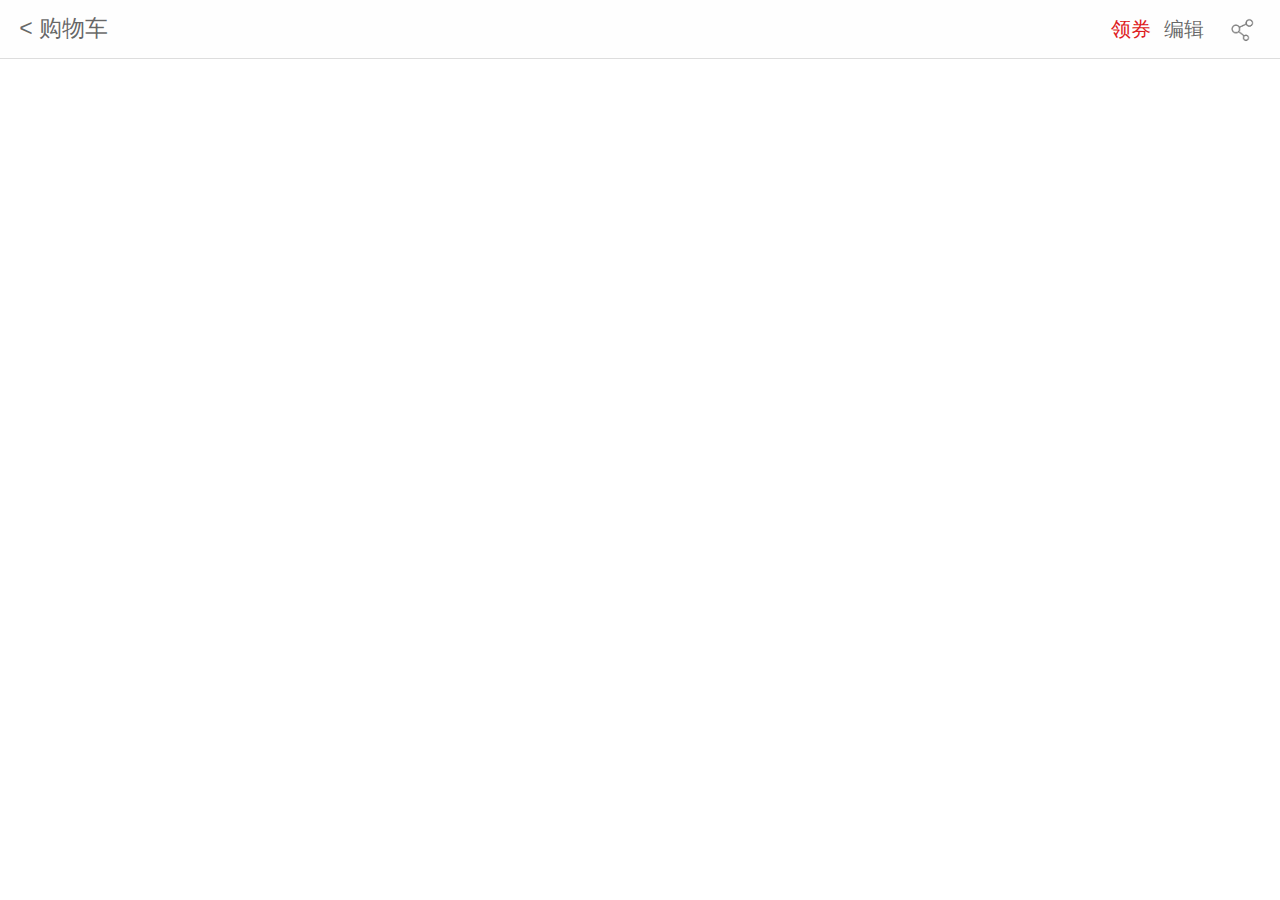
<file: html/cart_win.html>
<!DOCTYPE HTML>
<html>

<head>
    <meta charset="utf-8">
    <meta name="viewport" content="maximum-scale=1.0, minimum-scale=1.0, user-scalable=0, initial-scale=1.0, width=device-width" />
    <meta name="format-detection" content="telephone=no, email=no, date=no, address=no">
    <title>Hello APP</title>
    <link rel="stylesheet" type="text/css" href="../css/api.css" />
    <link rel="stylesheet" type="text/css" href="../css/aui.css" />
    <style>
        #shopping-cart-header {
            line-height: 2.25rem;
            text-align: left;
            background-color: #fefefe;
        }

        #shopping-cart-header {
            color: rgba(0, 0, 0, 0.6);
        }

        .header-title {
            display: inline-block;
            width: auto;
            font-size: .9rem;
            margin-left: .75rem;
        }

        .header-right {
            float: right;
            font-size: .8rem;
            margin-right: .75rem;
        }

        .header-right span {
            line-height: 1;
            margin-right: .5rem;
        }

        .icon-header-share {
            width: 1.5rem;
            display: inline-block;
            vertical-align: middle;
        }
    </style>
</head>

<body>
<header id="shopping-cart-header" class="aui-bar aui-bar-nav aui-border-b">
    <div class="header-title"> < 购物车</div>
    <div class="header-right">
        <span style="color: #DD1A21;">领券</span><span>编辑</span>
        <img class="icon-header-share" src="../image/all_share_nor_ic.png" alt="">
    </div>
</header>
</body>
<script type="text/javascript" src="../script/api.js"></script>
<script type="text/javascript" src="../script/common.js"></script>
<script type="text/javascript">
    apiready = function() {
        $app.openFrame('index_shopping_cart_frame','header');
    };
</script>

</html>
</file>
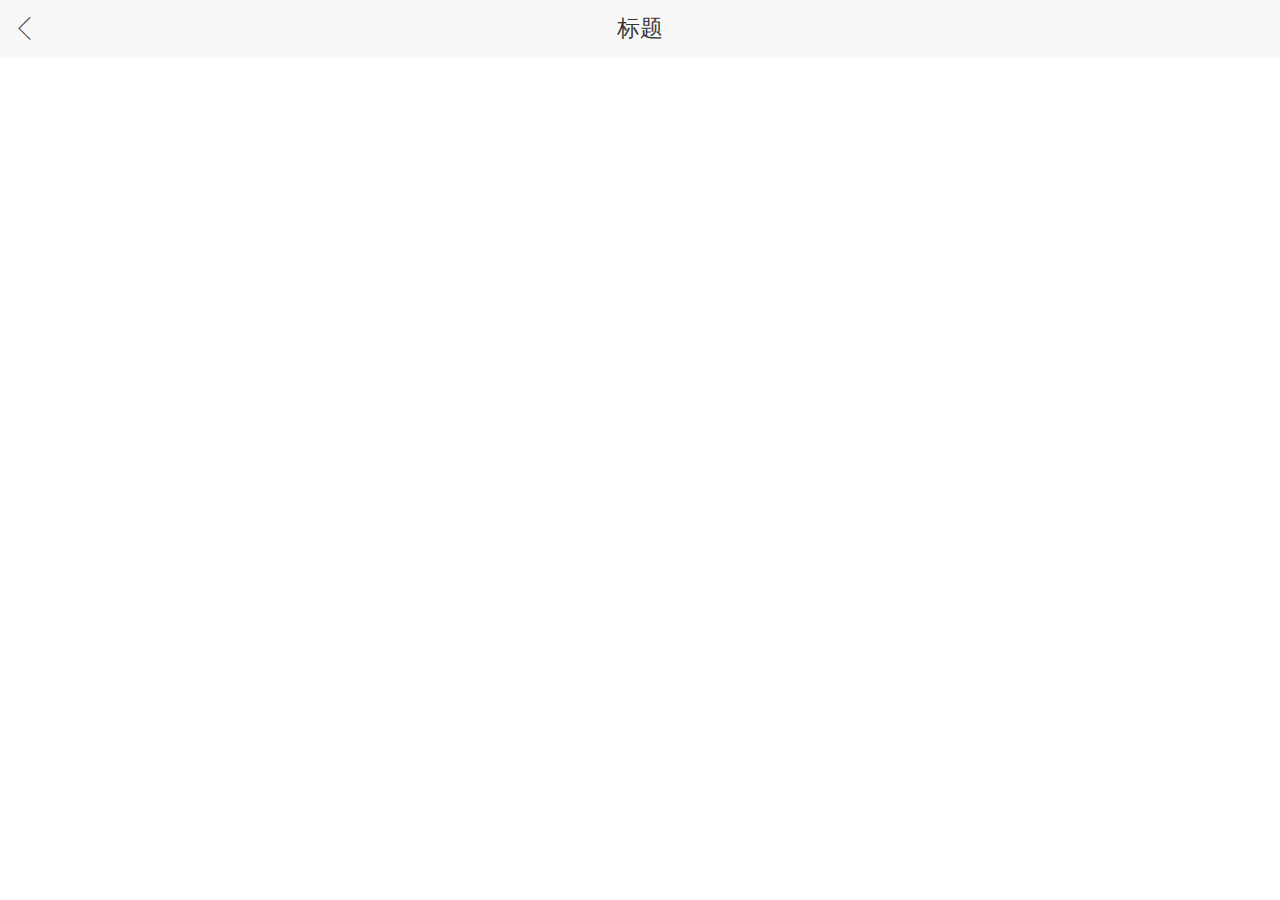
<file: html/common_win.html>
<!DOCTYPE HTML>
<html>

<head>
    <meta charset="utf-8">
    <meta name="viewport" content="maximum-scale=1.0, minimum-scale=1.0, user-scalable=0, initial-scale=1.0, width=device-width" />
    <meta name="format-detection" content="telephone=no, email=no, date=no, address=no">
    <title>Hello APP</title>
    <link rel="stylesheet" type="text/css" href="../css/api.css" />
    <link rel="stylesheet" type="text/css" href="../css/aui.css" />
    <style>
        .aui-bar-nav{
            background-color: #f9f8f9;
            color: rgba(0,0,0,0.8);
        }
        .aui-bar-nav .aui-btn .aui-iconfont{
            color: rgba(0,0,0,0.8);
        }
    </style>
</head>

<body>
<header class="aui-bar aui-bar-nav">
    <a class="aui-pull-left aui-btn">
        <span class="aui-iconfont aui-icon-left" tapmode onclick="api.closeWin();"></span>
    </a>
    <div class="aui-title">标题</div>
</header>
</body>
<script type="text/javascript" src="../script/api.js"></script>
<script type="text/javascript" src="../script/doT.js"></script>
<script type="text/javascript" src="../script/common.js"></script>
<script type="text/javascript">
    apiready = function() {
        $app.fixStatusBar('header');
        api.setStatusBarStyle({
            style: 'dark'
        });
        $api.text($api.dom('.aui-title'), api.pageParam.title);
        $app.openFrame('webview_ad','header',null,null,{
            url: api.pageParam.url
        })
    };
</script>

</html>
</file>
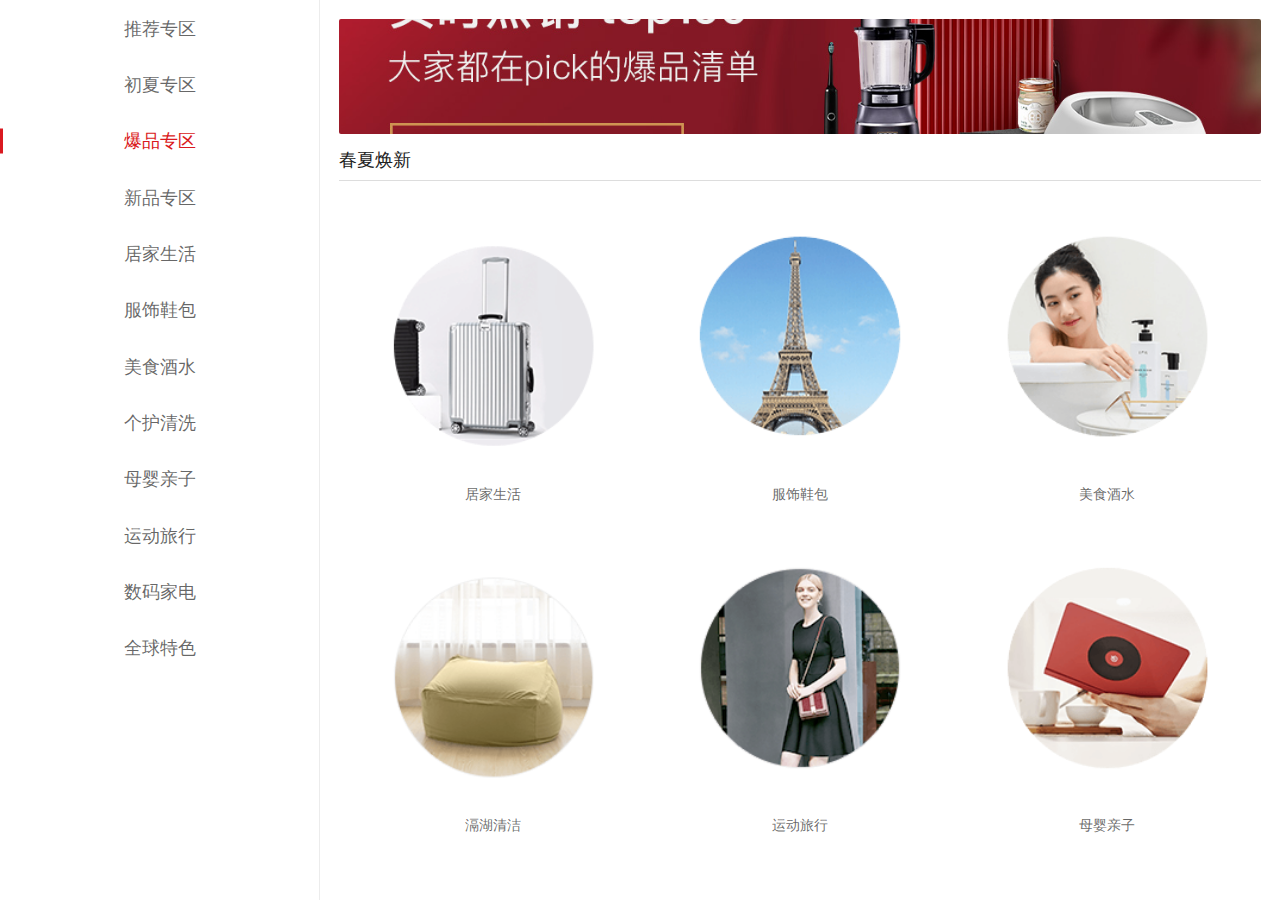
<file: html/index_category_frame.html>
<!DOCTYPE HTML>
<html>

<head>
    <meta charset="utf-8">
    <meta name="viewport"
          content="maximum-scale=1.0, minimum-scale=1.0, user-scalable=0, initial-scale=1.0, width=device-width"/>
    <meta name="format-detection" content="telephone=no, email=no, date=no, address=no">
    <title>Hello APP</title>
    <link rel="stylesheet" type="text/css" href="../css/api.css"/>
    <link rel="stylesheet" type="text/css" href="../css/aui.css"/>
    <style>

        html, body {
            height: 100%;
        }

        .aui-content {
            height: 100%;
            width: 100%;
            background: white;
        }

        .content-left, .content-right {
            display: inline-block;
            height: 100%;
            overflow: scroll;
        }

        .content-left {
            width: 25%;
            border-right: #ececec .5px solid;
        }

        .content-label {
            text-align: center;
            padding: .5rem 0;
            position: relative;
        }

        .content-label-block {
            width: 3px;
            height: 25px;
            background: #da1920;
            position: absolute;
            left: 0;
            display: none;
            top: 50%;
            transform: translateY(-50%);
        }

        .content-label-text {
            font-size: .7rem;
            color: rgba(0, 0, 0, 0.6);
        }

        .active .content-label-text {
            color: #da1920;
        }

        .active .content-label-block {
            display: inline-block;
        }

        .content-right {
            width: 75%;
            padding: .75rem;
        }

        .content-right-banner {
            background-size: cover;
            background-position: center;
            border-radius: 2px;
            overflow: hidden;
            height: 4.5rem;
        }

        .aui-grid [class*=aui-col-] {
            padding: .25rem 0;
        }

        .aui-grid .aui-grid-label {
            line-height: 0;
            margin-top: 0;
        }

        .icon-category {
            width: calc(100% - 10px);
            display: inline-block;
        }

        .text-category {
            font-size: .55rem !important;
            color: rgba(0, 0, 0, 0.6);
        }
    </style>
</head>

<body>
<section class="aui-content">
    <div class="content-left aui-pull-left">
        <div class="content-label">
            <span class="content-label-block"></span><span class="content-label-text">推荐专区</span>
        </div>
        <div class="content-label">
            <span class="content-label-block"></span><span class="content-label-text">初夏专区</span>
        </div>
        <div class="content-label active">
            <span class="content-label-block"></span><span class="content-label-text">爆品专区</span>
        </div>
        <div class="content-label">
            <span class="content-label-block"></span><span class="content-label-text">新品专区</span>
        </div>
        <div class="content-label">
            <span class="content-label-block"></span><span class="content-label-text">居家生活</span>
        </div>
        <div class="content-label">
            <span class="content-label-block"></span><span class="content-label-text">服饰鞋包</span>
        </div>
        <div class="content-label">
            <span class="content-label-block"></span><span class="content-label-text">美食酒水</span>
        </div>
        <div class="content-label">
            <span class="content-label-block"></span><span class="content-label-text">个护清洗</span>
        </div>
        <div class="content-label">
            <span class="content-label-block"></span><span class="content-label-text">母婴亲子</span>
        </div>
        <div class="content-label">
            <span class="content-label-block"></span><span class="content-label-text">运动旅行</span>
        </div>
        <div class="content-label">
            <span class="content-label-block"></span><span class="content-label-text">数码家电</span>
        </div>
        <div class="content-label">
            <span class="content-label-block"></span><span class="content-label-text">全球特色</span>
        </div>
    </div>
    <div class="content-right aui-pull-right">
        <div class="content-right-banner"
             style="background-image: url(../image/test_category/3/test_image_hot_top100_.jpg)"></div>
        <div class="content-right-sub">
            <div class="content-right-subtitle aui-margin-t-10 aui-font-size-14">春夏焕新</div>
            <div class="aui-hr aui-margin-t-5"></div>
            <section class="aui-grid">
                <div class="aui-row">
                    <div class="aui-col-xs-4">
                        <img class="icon-category" src="../image/test_category/3/test_icon_item_1.png" alt=""/>
                        <div class="aui-grid-label text-category">居家生活</div>
                    </div>
                    <div class="aui-col-xs-4 aui-margin-b-10">
                        <img class="icon-category" src="../image/test_category/3/test_icon_item_2.png" alt=""/>
                        <div class="aui-grid-label text-category">服饰鞋包</div>
                    </div>
                    <div class="aui-col-xs-4 aui-margin-b-10">
                        <img class="icon-category" src="../image/test_category/3/test_icon_item_3.png" alt=""/>
                        <div class="aui-grid-label text-category">美食酒水</div>
                    </div>
                    <div class="aui-col-xs-4 aui-margin-b-10">
                        <img class="icon-category" src="../image/test_category/3/test_icon_item_4.png" alt=""/>
                        <div class="aui-grid-label text-category">滆湖清洁</div>
                    </div>
                    <div class="aui-col-xs-4 aui-margin-b-10">
                        <img class="icon-category" src="../image/test_category/3/test_icon_item_5.png" alt=""/>
                        <div class="aui-grid-label text-category">运动旅行</div>
                    </div>
                    <div class="aui-col-xs-4 aui-margin-b-10">
                        <img class="icon-category" src="../image/test_category/3/test_icon_item_6.png" alt=""/>
                        <div class="aui-grid-label text-category">母婴亲子</div>
                    </div>
                    <div class="aui-col-xs-4 aui-margin-b-10">
                        <img class="icon-category" src="../image/test_category/3/test_icon_item_7.png" alt=""/>
                        <div class="aui-grid-label text-category">数码家电</div>
                    </div>
                    <div class="aui-col-xs-4 aui-margin-b-10">
                        <img class="icon-category" src="../image/test_category/3/test_icon_item_8.png" alt=""/>
                        <div class="aui-grid-label text-category">海外精选</div>
                    </div>
                    <div class="aui-col-xs-4 aui-margin-b-10">
                        <img class="icon-category" src="../image/test_category/3/test_icon_item_9.png" alt=""/>
                        <div class="aui-grid-label text-category">特色周边</div>
                    </div>
                    <div class="aui-col-xs-4 aui-margin-b-10">
                        <img class="icon-category" src="../image/test_category/3/test_icon_item_5.png" alt=""/>
                        <div class="aui-grid-label text-category">运动旅行</div>
                    </div>
                    <div class="aui-col-xs-4 aui-margin-b-10">
                        <img class="icon-category" src="../image/test_category/3/test_icon_item_6.png" alt=""/>
                        <div class="aui-grid-label text-category">母婴亲子</div>
                    </div>
                    <div class="aui-col-xs-4 aui-margin-b-10">
                        <img class="icon-category" src="../image/test_category/3/test_icon_item_7.png" alt=""/>
                        <div class="aui-grid-label text-category">数码家电</div>
                    </div>
                    <div class="aui-col-xs-4 aui-margin-b-10">
                        <img class="icon-category" src="../image/test_category/3/test_icon_item_8.png" alt=""/>
                        <div class="aui-grid-label text-category">海外精选</div>
                    </div>
                    <div class="aui-col-xs-4 aui-margin-b-10">
                        <img class="icon-category" src="../image/test_category/3/test_icon_item_9.png" alt=""/>
                        <div class="aui-grid-label text-category">特色周边</div>
                    </div>
                    <div class="aui-col-xs-4 aui-margin-b-10">
                        <img class="icon-category" src="../image/test_category/3/test_icon_item_5.png" alt=""/>
                        <div class="aui-grid-label text-category">运动旅行</div>
                    </div>
                    <div class="aui-col-xs-4 aui-margin-b-10">
                        <img class="icon-category" src="../image/test_category/3/test_icon_item_6.png" alt=""/>
                        <div class="aui-grid-label text-category">母婴亲子</div>
                    </div>
                    <div class="aui-col-xs-4 aui-margin-b-10">
                        <img class="icon-category" src="../image/test_category/3/test_icon_item_7.png" alt=""/>
                        <div class="aui-grid-label text-category">数码家电</div>
                    </div>
                    <div class="aui-col-xs-4 aui-margin-b-10">
                        <img class="icon-category" src="../image/test_category/3/test_icon_item_8.png" alt=""/>
                        <div class="aui-grid-label text-category">海外精选</div>
                    </div>
                    <div class="aui-col-xs-4 aui-margin-b-10">
                        <img class="icon-category" src="../image/test_category/3/test_icon_item_9.png" alt=""/>
                        <div class="aui-grid-label text-category">特色周边</div>
                    </div>
                    <div class="aui-col-xs-4 aui-margin-b-10">
                        <img class="icon-category" src="../image/test_category/3/test_icon_item_5.png" alt=""/>
                        <div class="aui-grid-label text-category">运动旅行</div>
                    </div>
                    <div class="aui-col-xs-4 aui-margin-b-10">
                        <img class="icon-category" src="../image/test_category/3/test_icon_item_6.png" alt=""/>
                        <div class="aui-grid-label text-category">母婴亲子</div>
                    </div>
                    <div class="aui-col-xs-4 aui-margin-b-10">
                        <img class="icon-category" src="../image/test_category/3/test_icon_item_7.png" alt=""/>
                        <div class="aui-grid-label text-category">数码家电</div>
                    </div>
                    <div class="aui-col-xs-4 aui-margin-b-10">
                        <img class="icon-category" src="../image/test_category/3/test_icon_item_8.png" alt=""/>
                        <div class="aui-grid-label text-category">海外精选</div>
                    </div>
                    <div class="aui-col-xs-4 aui-margin-b-10">
                        <img class="icon-category" src="../image/test_category/3/test_icon_item_9.png" alt=""/>
                        <div class="aui-grid-label text-category">特色周边</div>
                    </div>
                </div>
            </section>
        </div>
    </div>
</section>
</body>
<script type="text/javascript" src="../script/api.js"></script>
<script type="text/javascript" src="../script/doT.js"></script>
<script type="text/javascript">
    apiready = function () {

    };
</script>

</html>
</file>
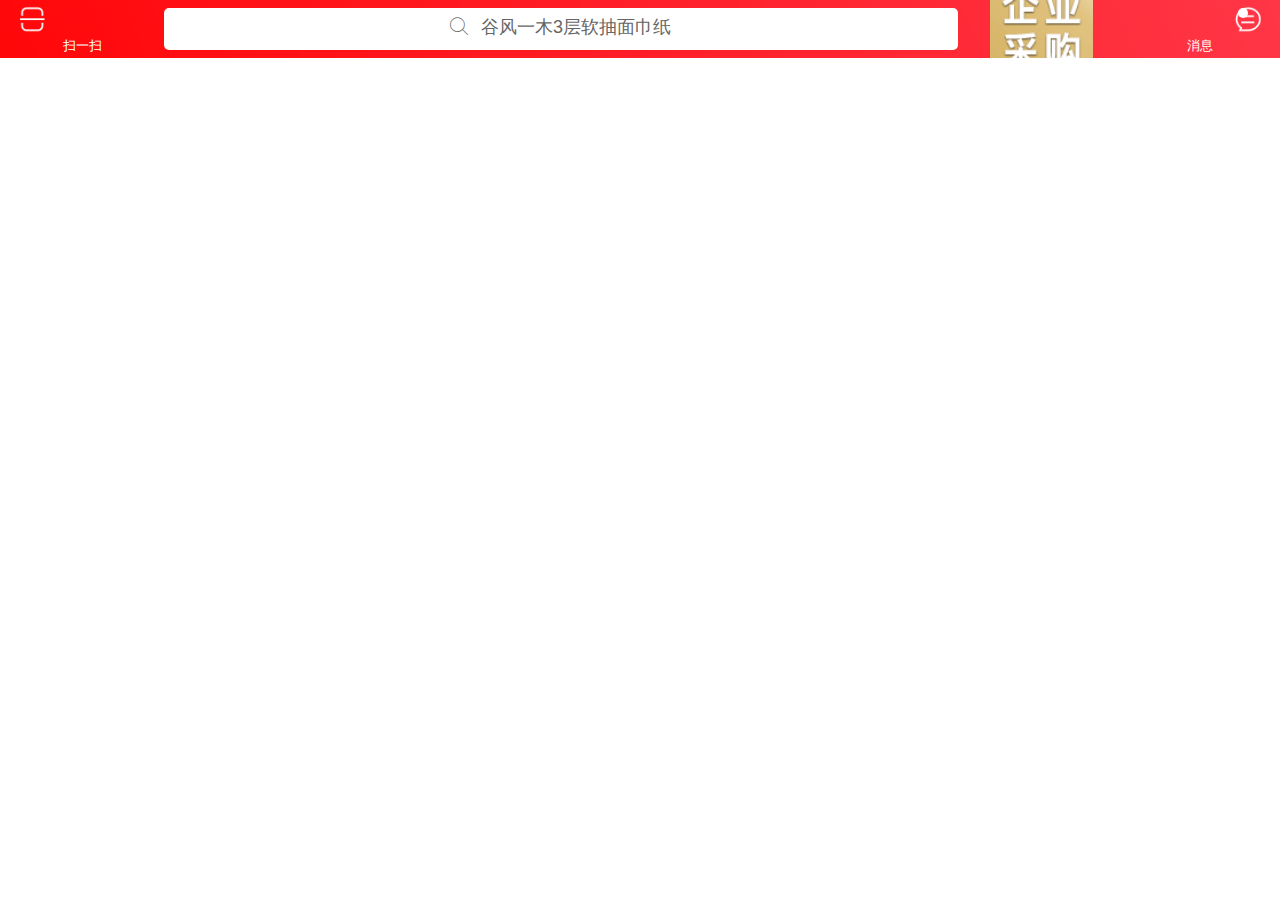
<file: html/index_main.html>
<!doctype html>
<html>

<head>
    <meta charset="utf-8">
    <meta name="viewport"
          content="maximum-scale=1.0,minimum-scale=1.0,user-scalable=0,initial-scale=1.0,width=device-width"/>
    <meta name="format-detection" content="telephone=no,email=no,date=no,address=no">
    <title>Hello APP</title>
    <link rel="stylesheet" type="text/css" href="../css/api.css"/>
    <link rel="stylesheet" type="text/css" href="../css/aui.css"/>
    <style type="text/css">
        #home-header.aui-bar {
            background-image: url(../image/home_navbar_bg.png);
            background-size: 100%;
            background-repeat: repeat-y;
            display: flex;
        }

        #category-header.aui-bar {
            background-color: #fafafa;
        }

        #home-header .search-content {
            background-color: #fff;
        }

        #category-header .search-content {
            background-color: #ececec;
        }

        .aui-bar-nav {
            line-height: 1;
        }

        .block-scanner {
            position: relative;
            min-height: 2.25rem;
            flex: 1;
        }

        .icon-message, .icon-scanner {
            background-size: contain;
            width: 1rem;
            height: 1rem;
            position: absolute;
        }

        .icon-scanner {
            background-image: url(../image/home_scan_icon.png);
            top: 6px;
            left: .75rem;
        }

        .icon-message {
            background-image: url(../image/home_message_icon.png);
            top: 6px;
            right: .75rem;
        }

        .text-scanner, .text-message {
            font-size: .5rem;
            position: absolute;
            width: 100%;
            bottom: 5px;
            line-height: 1;
        }

        .text-scanner {
            left: 3px;
        }

        .text-message {
            right: 1px;
        }

        #home-search {
            display: flex;
            flex: 5;
            padding: 8px 5px;
        }

        #category-search {
            display: flex;
            padding: 8px .75rem;
        }

        #icon {
            flex: 1;
            background-image: url(../image/icon_enterprise.gif);
            background-position: center;
            background-repeat: no-repeat;
            background-size: 65%;
        }

        .block-message {
            position: relative;
            flex: 1;
        }

        .aui-dot {
            background: white;
        }

        .search-content {
            height: 100%;
            width: 100%;
            border-radius: 5px;
            text-align: center;
        }

        .search-content .aui-icon-search, .search-content .search-text {
            line-height: 1.4rem;
            font-size: .7rem;
            color: #666;
            vertical-align: sub;
        }

        .search-content .aui-icon-search:before {
            line-height: 1.4rem;
        }

        #shopping-cart-header {
            line-height: 2.25rem;
            text-align: left;
            background-color: #fefefe;
        }

        #shopping-cart-header {
            color: rgba(0, 0, 0, 0.6);
        }

        .header-title {
            display: inline-block;
            width: auto;
            font-size: .9rem;
            margin-left: .75rem;
        }

        .header-right {
            float: right;
            font-size: .8rem;
            margin-right: .75rem;
        }

        .header-right span {
            line-height: 1;
            margin-right: .5rem;
        }

        .icon-header-share {
            width: 1.5rem;
            display: inline-block;
            vertical-align: middle;
        }
    </style>
</head>

<body>
<header id="home-header" class="aui-bar aui-bar-nav selected">
    <div class="block-scanner">
        <a class="icon-scanner"></a>
        <div class="text-scanner">扫一扫</div>
    </div>
    <div id="home-search">
        <div class="search-content">
            <a class="aui-iconfont aui-icon-search"></a><a class="search-text aui-margin-l-10">谷风一木3层软抽面巾纸</a>
        </div>
    </div>
    <div id="icon"></div>
    <div class="block-message">
        <a class="icon-message"></a>
        <a class="aui-dot"></a>
        <div class="text-message">消息</div>
    </div>
</header>
<header id="category-header" class="aui-bar aui-bar-nav aui-border-b aui-hide">
    <div id="category-search">
        <div class="search-content">
            <a class="aui-iconfont aui-icon-search"></a><a class="search-text aui-margin-l-10">谷风一木3层软抽面巾纸</a>
        </div>
    </div>
</header>
<header id="shopping-cart-header" class="aui-bar aui-bar-nav aui-border-b aui-hide">
    <div class="header-title">购物车</div>
    <div class="header-right">
        <span style="color: #DD1A21;">领券</span><span>编辑</span>
        <img class="icon-header-share" src="../image/all_share_nor_ic.png" alt="">
    </div>
</header>
<header></header>
</body>
<script type="text/javascript" src="../script/api.js"></script>
<script type="text/javascript" src="../script/common.js"></script>
<script type="text/javascript">
    // var homeHeader = $api.dom('#home-header');
    var categoryHeader = $api.dom('#category-header');
    var cartHeader = $api.dom('#shopping-cart-header');
    var homeHeaderH, categoryHeaderH, cartHeaderH;
    var currentIndex;
    var NVTabBar;
    apiready = function () {
        initView();
        initEvent();
    };

    function initView() {
        homeHeaderH = $app.fixStatusBar('#home-header');
        $api.fixStatusBar(categoryHeader);
        $api.fixStatusBar(cartHeader);
        api.setStatusBarStyle({style: 'light', animated: false, color: 'rgba(0,0,0,0)'});
        fnOpenHomeFrame('index_home_frame', homeHeaderH);
        initTabbar();
    }

    function initEvent() {
        api.addEventListener({
            name: 'loginSuccess'
        }, function (ret, err) {
            NVTabBar.setSelect({
                index: 3
            });
            fnOpenHomeFrame('index_person_frame', 0);
        });
    }

    function initTabbar() {
        NVTabBar = api.require('NVTabBar');
        NVTabBar.open({
            styles: {
                bg: '#F8F9FA',
                h: 50,
                dividingLine: {
                    width: 0.5,
                    color: '#d3d4d5'
                },
                badge: {
                    bgColor: '#f00',
                    numColor: '#fff',
                    size: 6.0,
                    centerX: 40,
                    centerY: 6
                }
            },
            items: [{
                w: api.winWidth / 4,
                bg: {
                    marginB: -0.5,
                    image: '#F8F9FA'
                },
                iconRect: {
                    w: 22,
                    h: 22,
                },
                icon: {
                    normal: 'widget://image/mainpage_home_nor_ic.png',
                    highlight: 'widget://image/mainpage_home_pressed_ic.png',
                    selected: 'widget://image/mainpage_home_pressed_ic.png'
                },
                title: {
                    text: '首页',
                    size: 12.0,
                    normal: '#696969',
                    selected: '#da1920',
                    marginB: 2
                }
            }, {
                w: api.winWidth / 4,
                bg: {
                    marginB: -0.5,
                    image: '#F8F9FA'
                },
                iconRect: {
                    w: 22,
                    h: 22,
                },
                icon: {
                    normal: 'widget://image/mainpage_category_nor_ic.png',
                    highlight: 'widget://image/mainpage_category_pressed_ic.png',
                    selected: 'widget://image/mainpage_category_pressed_ic.png'
                },
                title: {
                    text: '分类',
                    size: 12.0,
                    normal: '#696969',
                    selected: '#da1920',
                    marginB: 2
                }
            }, {
                w: api.winWidth / 4,
                bg: {
                    marginB: -0.5,
                    image: '#F8F9FA'
                },
                iconRect: {
                    w: 22,
                    h: 22,
                },
                icon: {
                    normal: 'widget://image/all_shopping_cart_nor_ic.png',
                    highlight: 'widget://image/all_shopping_cart_pressed_ic.png',
                    selected: 'widget://image/all_shopping_cart_pressed_ic.png'
                },
                title: {
                    text: '购物车',
                    size: 12.0,
                    normal: '#696969',
                    selected: '#da1920',
                    marginB: 2
                }
            }, {
                w: api.winWidth / 4,
                bg: {
                    marginB: -0.5,
                    image: '#F8F9FA'
                },
                iconRect: {
                    w: 22,
                    h: 22,
                },
                icon: {
                    normal: 'widget://image/mainpage_person_nor_ic.png',
                    highlight: 'widget://image/mainpage_person_pressed_ic.png',
                    selected: 'widget://image/mainpage_person_pressed_ic.png'
                },
                title: {
                    text: '个人',
                    size: 12.0,
                    normal: '#696969',
                    selected: '#da1920',
                    marginB: 2
                }
            }],
            selectedIndex: 0
        }, function (ret, err) {
            if (ret.eventType === 'click') {
                var statusBarStyle;
                var frameName;
                var headerH;
                var selectedDom = $api.domAll('header')[ret.index];
                var preSelectedDom = $api.dom('.selected');

                if (ret.index === 3 && !$api.getStorage('userId')) {
                    $app.openWin('login_home');
                    NVTabBar.setSelect({
                        index: currentIndex
                    });
                    return;
                }
                currentIndex = ret.index;
                $api.addCls(preSelectedDom, 'aui-hide');
                $api.removeCls(preSelectedDom, 'selected');
                $api.removeCls(selectedDom, 'aui-hide');
                $api.addCls(selectedDom, 'selected');
                switch (ret.index) {
                    case 0:
                        frameName = 'index_home_frame';
                        statusBarStyle = 'light';
                        headerH = homeHeaderH;
                        break;
                    case 1:
                        frameName = 'index_category_frame';
                        statusBarStyle = 'dark';
                        headerH = categoryHeader.offsetHeight;
                        break;
                    case 2:
                        frameName = 'index_shopping_cart_frame';
                        statusBarStyle = 'dark';
                        headerH = cartHeader.offsetHeight;
                        break;
                    case 3:
                        frameName = 'index_person_frame';
                        statusBarStyle = 'light';
                        headerH = 0;
                        break;
                }
                fnHideAllFrame();
                fnOpenHomeFrame(frameName, headerH);
                api.setStatusBarStyle({style: statusBarStyle, animated: false});
            }
        });
    }

    function fnOpenHomeFrame(name, headerH) {
        // api.openFrame({
        //     name: name,
        //     url: name + '.html',
        //     rect: {
        //         x: 0,
        //         y: headerH,
        //         w: 'auto',
        //         h: api.winHeight - headerH - 50
        //     },
        //     bounces: true
        // });
        $app.openFrame(name, null, null, null, {
            rect: {
                marginTop: headerH,
                marginBottom: 50
            }
        });
    }

    function fnHideAllFrame(name) {
        if (name) {
            api.setFrameAttr({
                name: name,
                hidden: true
            });
        } else {
            api.setFrameAttr({
                name: 'index_home_frame',
                hidden: true
            });
            api.setFrameAttr({
                name: 'index_category_frame',
                hidden: true
            });
            api.setFrameAttr({
                name: 'index_shopping_cart_frame',
                hidden: true
            });
            api.setFrameAttr({
                name: 'index_person_frame',
                hidden: true
            });
        }
    }
</script>

</html>
</file>
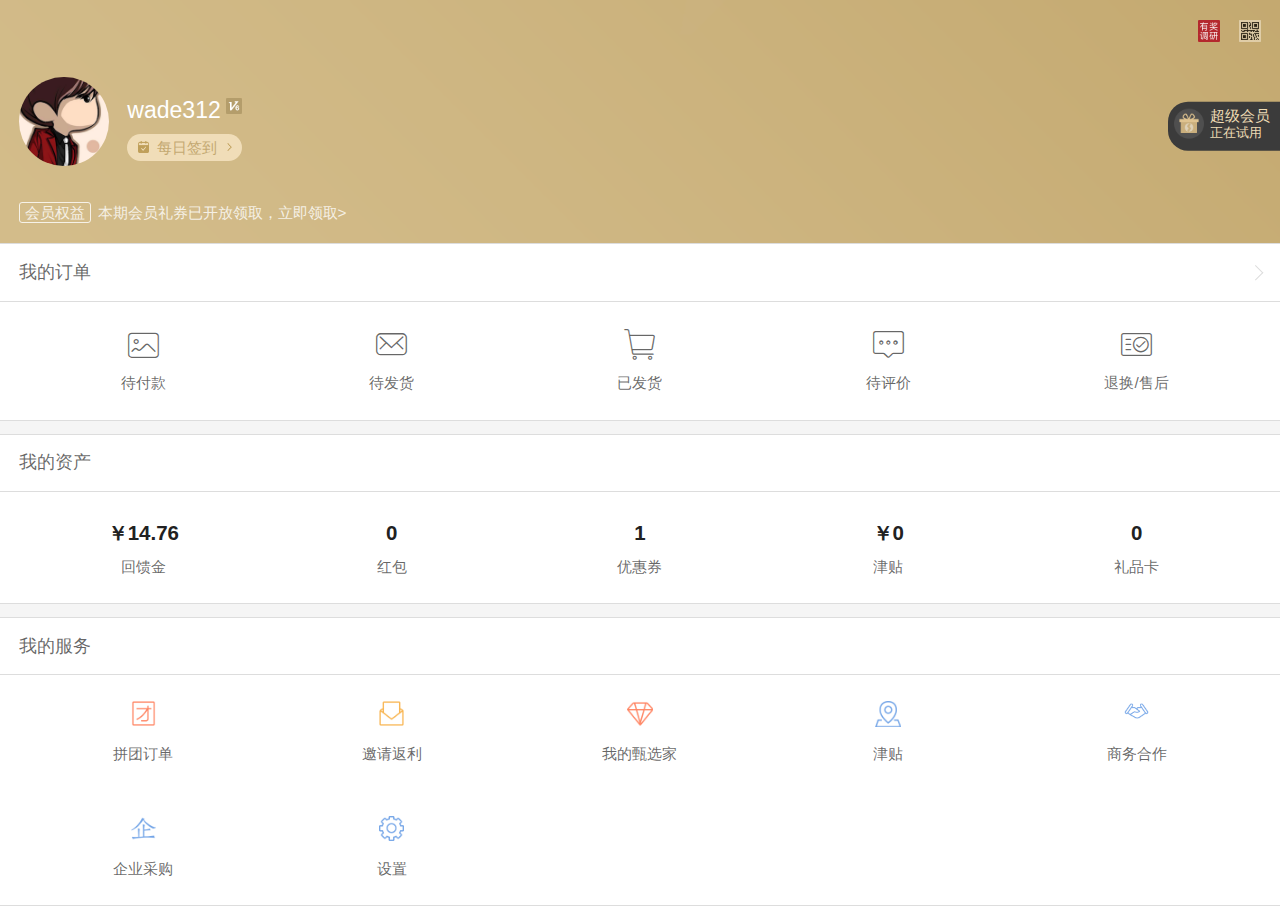
<file: html/index_person_frame.html>
<!DOCTYPE HTML>
<html>

<head>
    <meta charset="utf-8">
    <meta name="viewport"
          content="maximum-scale=1.0, minimum-scale=1.0, user-scalable=0, initial-scale=1.0, width=device-width"/>
    <meta name="format-detection" content="telephone=no, email=no, date=no, address=no">
    <title>Hello APP</title>
    <link rel="stylesheet" type="text/css" href="../css/api.css"/>
    <link rel="stylesheet" type="text/css" href="../css/aui.css"/>
    <style>
        .top-content {
            width: 100%;
            height: 9.5rem;
            background-image: url("../image/profile_member_bg.jpg");
            background-size: cover;
            background-position: bottom;
            position: relative;
        }

        .top-header {
            height: 2.25rem;
            line-height: 2.25rem;
            text-align: right;
        }

        .top-header img {
            display: inline-block;
            vertical-align: middle;
            margin-right: .75rem;
        }

        .profile-content {
            padding: .75rem;
            position: relative;
        }

        .profile-content-avatar {
            background-image: url("../image/test_profile_avatar.png");
            background-size: cover;
            background-position: center;
            border-radius: 3.5rem;
            height: 3.5rem;
            width: 3.5rem;
            display: inline-block;
        }

        .profile-content-info {
            display: inline-block;
            vertical-align: top;
            padding: .5rem;
        }

        .profile-content-info-username {
            color: white;
            font-size: .9rem;
            vertical-align: text-top;
        }

        .profile-content-info-level {
            display: inline-block;
            vertical-align: middle;
        }

        .profile-content-info-icon {
            display: inline-block;
            /*width: 10px;*/
            height: 12px;
            position: absolute;
            top: 50%;
            transform: translateY(-50%);
        }

        .profile-content-signin {
            width: 4.5rem;
            position: relative;
            font-size: .6rem;
            color: #c4a972;
            background: #f0ddb8;
            border-radius: 20px;
            text-align: center;
            margin-top: .25rem;
            padding: 2px;
        }

        .profile-content-vip {
            background: #3b3b3b;
            padding: .25rem;
            position: absolute;
            right: 0;
            top: 50%;
            transform: translateY(-50%);
            border-bottom-left-radius: 20px;
            border-top-left-radius: 20px;
        }

        .profile-content-vip span {
            font-size: .6rem;
            color: #eedbb4;
            line-height: 1;
        }

        .profile-content-vip-text {
            display: inline-block;
            width: 2.5rem;
            line-height: 0;
            vertical-align: text-bottom;
        }

        .tag-content {
            position: absolute;
            bottom: .75rem;
            left: .75rem;
            font-size: .6rem;
            color: rgba(255,255,255,0.8);
        }

        .bottom-content-tag {
            border: .5px solid rgba(255,255,255,0.8);
            padding: 2px 5px;
            line-height: 1;
            border-radius: 3px;
        }

        .aui-list .aui-list-item i.aui-iconfont{
            font-size: 1.2rem;
            color: rgba(0,0,0,0.6);
        }

        .aui-list .aui-list-item-title{
            font-size: .7rem;
            color: rgba(0,0,0,0.6);
        }

        .aui-grid .aui-grid-label{
            font-size: .6rem;
            color: rgba(0,0,0,0.6);
        }

        .label-price{
            font-style: normal;
            font-weight: bold;
        }

        .my-service-icon{
            width: 1rem;
            height: 1rem;
            display: inline-block;
            background-size: contain;
            background-repeat: no-repeat;
        }

        .aui-list{
            background: white;
        }
        .aui-list.aui-list-in .aui-list-item:last-child{
            background: none;
        }
    </style>
</head>
<body>
<div class="top-content">
    <div class="top-header">
        <img src="../image/profile_survey_ic.png" alt="" width="22" height="22"><img
            src="../image/profile_qr_code_ic.png" alt="" width="22" height="22">
    </div>
    <div class="profile-content">
        <div class="profile-content-avatar"></div>
        <div class="profile-content-info">
            <div>
                <span class="profile-content-info-username">wade312</span>
                <img class="profile-content-info-level" src="../image/profile_level6_ic.png" alt="" width="16"
                     height="16">
            </div>
            <div class="profile-content-signin">
                <img class="profile-content-info-icon" style="left: .4rem;"
                     src="../image/profile_integral_member_calendar_ic.png" alt="">
                <span style="margin-left: 5px">每日签到</span>
                <img class="profile-content-info-icon" style="right: .4rem;height: 8px;"
                     src="../image/profile_integral_member_arrow_ic.png" alt="">
            </div>
        </div>
        <div class="profile-content-vip">
            <img style="display: inline-block;vertical-align: text-bottom;" src="../image/profile_topgift_ic.png" alt=""
                 width="30">
            <div class="profile-content-vip-text">
                <span>超级会员</span>
                <span style="font-size: .5rem;margin-top: 3px">正在试用</span>
            </div>
        </div>
    </div>
    <div class="tag-content">
        <span class="bottom-content-tag">会员权益</span><span class="aui-margin-l-5">本期会员礼券已开放领取，立即领取></span>
    </div>
</div>
<div class="bottom-content">
    <ul class="aui-list aui-list-in">
        <li class="aui-list-item">
            <div class="aui-list-item-inner aui-list-item-arrow">
                <div class="aui-list-item-title">我的订单</div>
            </div>
        </li>
        <li class="aui-list-item">
            <div class="aui-list-item-inner">
                <section class="aui-grid">
                    <div class="aui-row">
                        <div class="aui-col-5">
                            <i class="aui-iconfont aui-icon-image"></i>
                            <div class="aui-grid-label">待付款</div>
                        </div>
                        <div class="aui-col-5">
                            <i class="aui-iconfont aui-icon-mail"></i>
                            <div class="aui-grid-label">待发货</div>
                        </div>
                        <div class="aui-col-5">
                            <i class="aui-iconfont aui-icon-cart"></i>
                            <div class="aui-grid-label">已发货</div>
                        </div>
                        <div class="aui-col-5">
                            <i class="aui-iconfont aui-icon-comment"></i>
                            <div class="aui-grid-label">待评价</div>
                        </div>
                        <div class="aui-col-5">
                            <i class="aui-iconfont aui-icon-cert"></i>
                            <div class="aui-grid-label">退换/售后</div>
                        </div>
                    </div>
                </section>
            </div>
        </li>
    </ul>
    <ul class="aui-list aui-list-in aui-margin-t-10">
        <li class="aui-list-item">
            <div class="aui-list-item-inner">
                <div class="aui-list-item-title">我的资产</div>
            </div>
        </li>
        <li class="aui-list-item">
            <div class="aui-list-item-inner">
                <section class="aui-grid">
                    <div class="aui-row">
                        <div class="aui-col-5">
                            <i class="label-price">￥14.76</i>
                            <div class="aui-grid-label">回馈金</div>
                        </div>
                        <div class="aui-col-5">
                            <i class="label-price">0</i>
                            <div class="aui-grid-label">红包</div>
                        </div>
                        <div class="aui-col-5">
                            <i class="label-price">1</i>
                            <div class="aui-grid-label">优惠券</div>
                        </div>
                        <div class="aui-col-5">
                            <i class="label-price">￥0</i>
                            <div class="aui-grid-label">津贴</div>
                        </div>
                        <div class="aui-col-5">
                            <i class="label-price">0</i>
                            <div class="aui-grid-label">礼品卡</div>
                        </div>
                    </div>
                </section>
            </div>
        </li>
    </ul>
    <ul class="aui-list aui-list-in aui-margin-t-10">
        <li class="aui-list-item">
            <div class="aui-list-item-inner">
                <div class="aui-list-item-title">我的服务</div>
            </div>
        </li>
        <li class="aui-list-item">
            <div class="aui-list-item-inner">
                <section class="aui-grid">
                    <div class="aui-row">
                        <div class="aui-col-5">
                            <i class="my-service-icon" style="background-image: url('../image/profile_group_ic.png')"></i>
                            <div class="aui-grid-label">拼团订单</div>
                        </div>
                        <div class="aui-col-5">
                            <i class="my-service-icon" style="background-image: url('../image/profile_invitation_ic.png')"></i>
                            <div class="aui-grid-label">邀请返利</div>
                        </div>
                        <div class="aui-col-5">
                            <i class="my-service-icon" style="background-image: url('../image/profile_profile_ic_select.png')"></i>
                            <div class="aui-grid-label">我的甄选家</div>
                        </div>
                        <div class="aui-col-5">
                            <i class="my-service-icon" style="background-image: url('../image/profile_address_ic.png')"></i>
                            <div class="aui-grid-label">津贴</div>
                        </div>
                        <div class="aui-col-5">
                            <i class="my-service-icon" style="background-image: url('../image/profile_profile_cooperation_ic.png')"></i>
                            <div class="aui-grid-label">商务合作</div>
                        </div>
                        <div class="aui-col-5">
                            <i class="my-service-icon" style="background-image: url('../image/profile_company.png')"></i>
                            <div class="aui-grid-label">企业采购</div>
                        </div>
                        <div class="aui-col-5">
                            <i class="my-service-icon" style="background-image: url('../image/profile_set_ic.png')"></i>
                            <div class="aui-grid-label">设置</div>
                        </div>
                    </div>
                </section>
            </div>
        </li>
    </ul>
</div>
</body>
<script type="text/javascript" src="../script/api.js"></script>
<script type="text/javascript" src="../script/doT.js"></script>
<script type="text/javascript" src="../script/common.js"></script>
<script type="text/javascript">
    apiready = function () {
        initView();
    };

    function initView() {
        $app.fixStatusBar('.top-header');
        $logger.print($api.getStorage('avatar'));
        $api.css($api.dom('.profile-content-avatar'), 'background-image: url('+ $api.getStorage('avatar')+')');
        $api.text($api.dom('.profile-content-info-username'), $api.getStorage('userName'));
    }

</script>

</html>
</file>
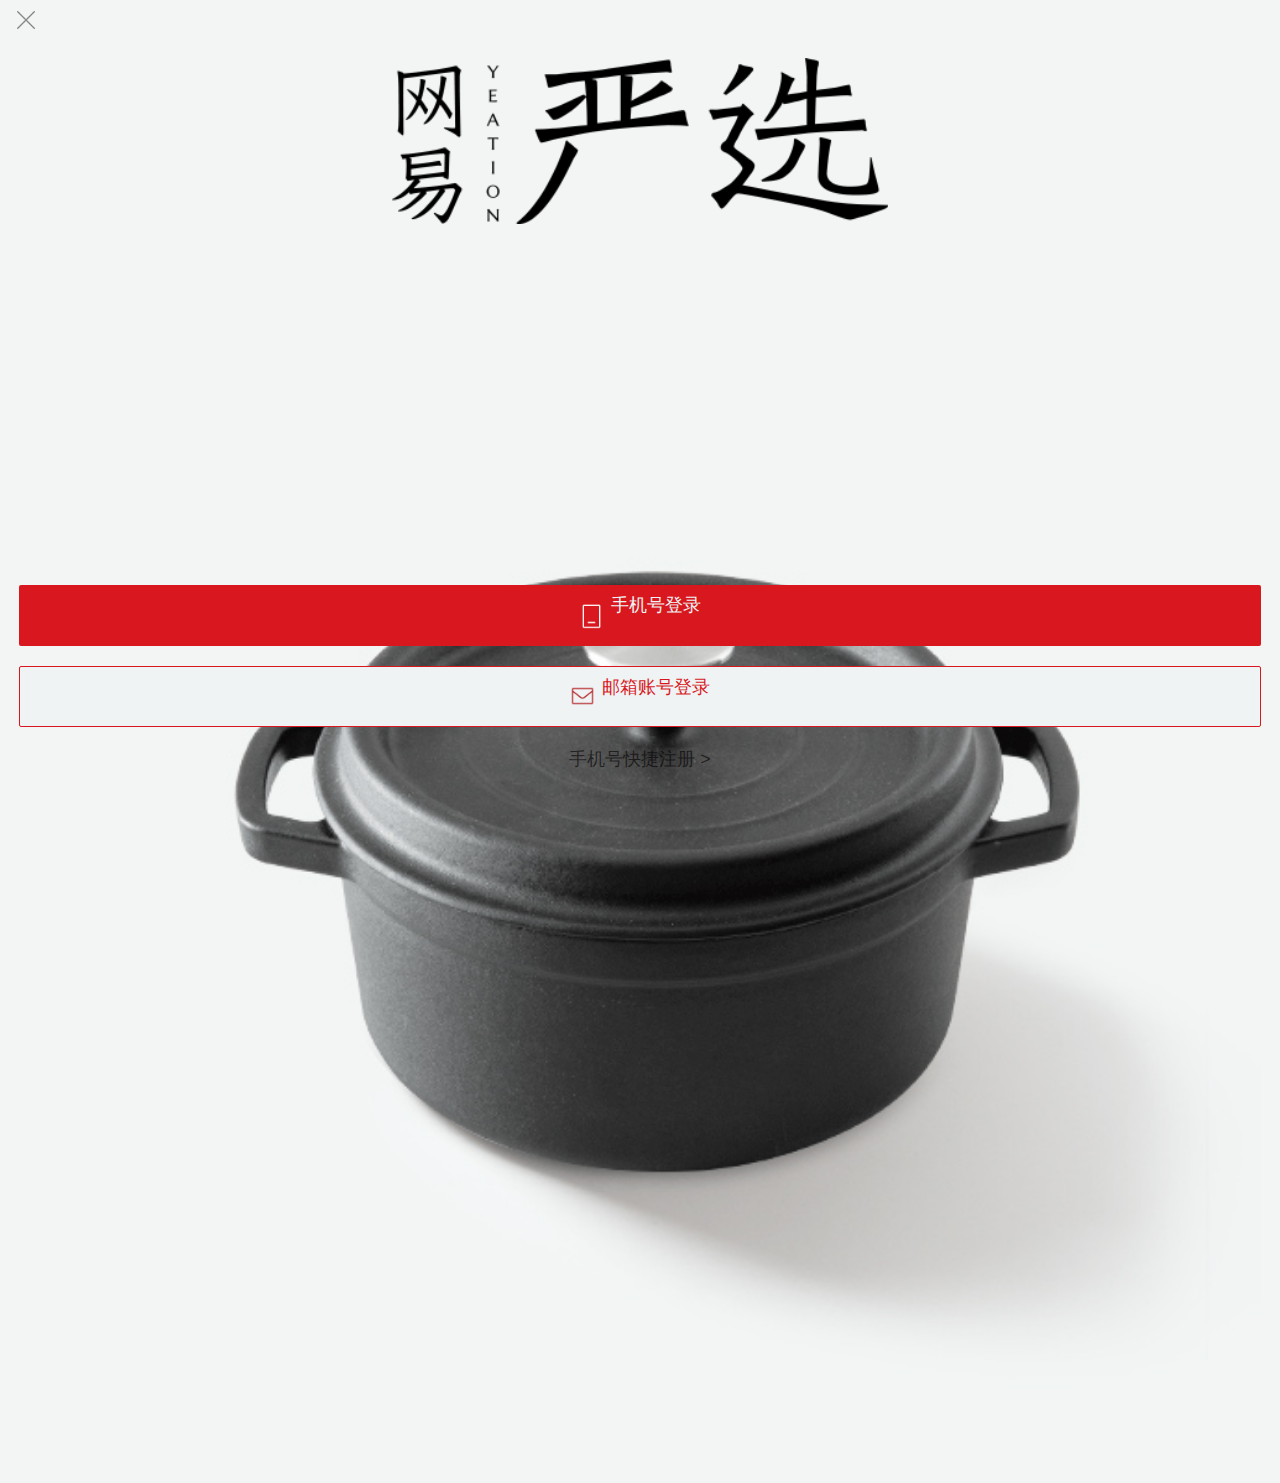
<file: html/login_home.html>
<!DOCTYPE HTML>
<html>

<head>
    <meta charset="utf-8">
    <meta name="viewport" content="maximum-scale=1.0, minimum-scale=1.0, user-scalable=0, initial-scale=1.0, width=device-width" />
    <meta name="format-detection" content="telephone=no, email=no, date=no, address=no">
    <title>login home</title>
    <link rel="stylesheet" type="text/css" href="../css/api.css" />
    <link rel="stylesheet" type="text/css" href="../css/aui.css" />
    <style>
        html,body{
            background: #F2F5F4;
            height: 100%;
        }

        .aui-content ,.bottom{
            text-align: center;
            padding:0 .75rem;
        }

        .img-logo{
            display: inline-block;
            width: 40%;
        }

        .img-pic{
            width: 100%;
            display: inline-block;
        }

        .btn-icon{
            display: inline-block;
            position: relative;
            top: 50%;
            transform: translateY(-50%);
        }

        .btn-text{
            vertical-align: text-bottom;
            font-size: .7rem;
            color: white;
        }

        .aui-btn-block{
            line-height: 1;
            border-radius: 2px;
            height: 2.4rem;
        }

        .bottom{
            height: 35%;
            width: 100%;
            position: absolute;
            bottom: 0;
        }

        .bottom-register-text{
            margin-top: .75rem;
            font-size: .7rem;
            color: rgba(0,0,0,0.6);
        }
    </style>
</head>

<body>
<header class="aui-bar">
    <img class="aui-margin-l-5" src="../image/all_popup_close_nor_ic.png" alt="" width="40" tapmode onclick="api.closeWin();">
</header>
<section class="aui-content">
    <img class="img-logo" src="../image/login_logo_ic.png" alt="">
    <img class="img-pic" src="../image/login_pic_3_ic.jpg" alt="">
</section>
<div class="bottom">
    <div class="aui-btn  aui-btn-block" style="background: #d8181e" tapmode onclick="fnOpenMobileLogin()">
        <img class="btn-icon" src="../image/login_login_button_icon_phone.png" width="25">
        <span class="btn-text" style="color: #f0f3f3;">手机号登录</span>
    </div>
    <div class="aui-btn  aui-btn-block aui-margin-t-15" style="background: #f0f3f3;border: .5px #d8181e solid;">
        <img class="btn-icon" src="../image/login_login_button_icon_mail.png" width="25">
        <span class="btn-text" style="color: #d8181e;">邮箱账号登录</span>
    </div>
    <div class="bottom-register-text">手机号快捷注册 ></div>
</div>
</body>
<script type="text/javascript" src="../script/api.js"></script>
<script type="text/javascript" src="../script/doT.js"></script>
<script type="text/javascript" src="../script/common.js"></script>
<script type="text/javascript">
    apiready = function() {
        $app.fixStatusBar('header');
        api.setStatusBarStyle({
            style: 'dark'
        });
    };

    function fnOpenMobileLogin() {
        api.openTabLayout({
            name: 'login_mobile_frame',
            url: 'login_mobile_frame.html',
            title: '手机号登录',
            hideNavigationBar: false,
            navigationBar: {
                background: '#f9f8f9',
                color: 'rgba(0,0,0,0.8)',
                leftButtons: [{
                    iconPath: 'widget://image/search_back_nor_ic.png'
                }],
                rightButtons:[{
                    text: '注册',
                    color: 'rgba(0,0,0,0.8)',
                    fontSize: 14
                }]
            }
        });
    }
</script>

</html>
</file>
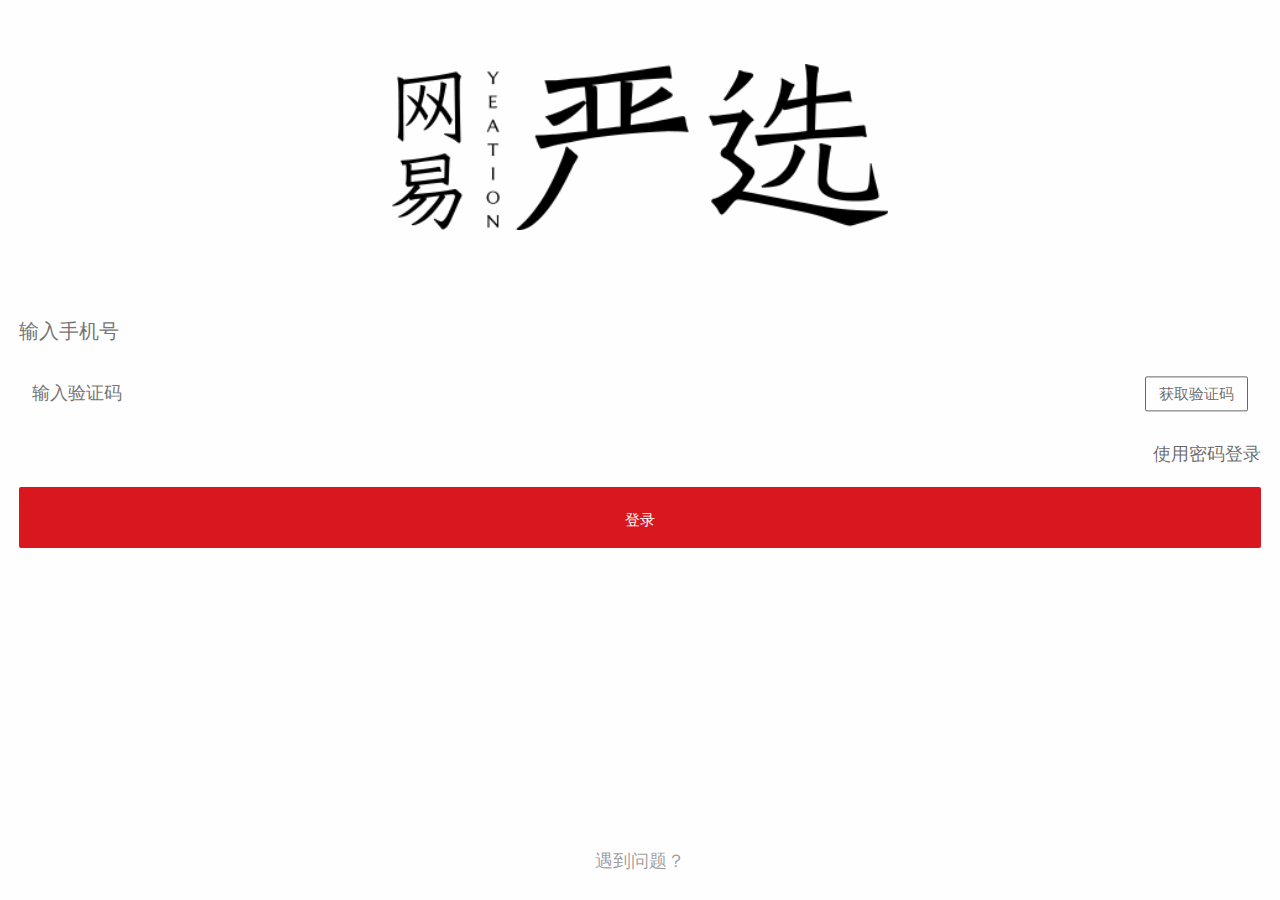
<file: html/login_mobile_frame.html>
<!DOCTYPE HTML>
<html>

<head>
    <meta charset="utf-8">
    <meta name="viewport"
          content="maximum-scale=1.0, minimum-scale=1.0, user-scalable=0, initial-scale=1.0, width=device-width"/>
    <meta name="format-detection" content="telephone=no, email=no, date=no, address=no">
    <title>login home</title>
    <link rel="stylesheet" type="text/css" href="../css/api.css"/>
    <link rel="stylesheet" type="text/css" href="../css/aui.css"/>
    <style>
        html, body {
            background: #fffeff;
            height: 100%;
        }

        .aui-content {
            text-align: center;
            padding: 0 .75rem;
        }

        .img-logo {
            display: inline-block;
            width: 40%;
            margin-top: 2.5rem;
        }

        input[type="text"] {
            font-size: .7rem;
            padding: .5rem;
        }

        #mobile {
            margin-top: 2.5rem;
        }

        .code-content {
            position: relative;
        }

        #code {
            margin-top: .25rem;
        }

        .code-btn {
            padding: .2rem .5rem;
            border: .5px solid rgba(0, 0, 0, 0.6);
            color: rgba(0, 0, 0, 0.6);
            border-radius: 2px;
            font-size: .6rem;
            display: inline-block;
            position: absolute;
            right: .5rem;
            top: 50%;
            transform: translateY(-50%);
        }

        .code-btn-disable {
            border: .5px solid rgba(0, 0, 0, 0.2);
            color: rgba(0, 0, 0, 0.2);
        }

        .tip-password {
            text-align: right;
            font-size: .7rem;
            margin-top: .75rem;
            color: rgba(0, 0, 0, 0.6);
        }

        .aui-btn-block {
            margin-top: .75rem;
            height: 2.4rem;
            border-radius: 2px;
            font-size: .6rem;
            color: white;
        }

        .tip-question {
            position: absolute;
            bottom: 1rem;
            text-align: center;
            width: 100%;
            color: rgba(0, 0, 0, 0.4);
            font-size: .7rem;
        }
    </style>
</head>

<body>
<section class="aui-content">
    <img class="img-logo" src="../image/login_logo_ic.png" alt="">
    <div class="mobile-content">
        <input id="mobile" class="aui-border-b" type="number" placeholder="输入手机号">
    </div>
    <div class="code-content">
        <input id="code" class="aui-border-b" type="text" placeholder="输入验证码">
        <span class="code-btn" tapmode onclick="fnGetCode(this)">获取验证码</span>
    </div>
    <div class="password-content aui-margin-t-10 aui-hide">
        <input id="password" class="aui-border-b" type="password" placeholder="密码">
    </div>
    <div class="tip-password" tapmode onclick="fnSwitch(this)">使用密码登录</div>
    <div class="aui-btn aui-btn-block" style="background: #d8181e" tapmode onclick="fnLogin()">登录</div>
</section>
<div class="tip-question">遇到问题？</div>
</body>
<script type="text/javascript" src="../script/api.js"></script>
<script type="text/javascript" src="../script/doT.js"></script>
<script type="text/javascript" src="../script/common.js"></script>
<script type="text/javascript">
    var type = 'code';  // code 验证码登录  password 密码登录
    apiready = function () {
        initView();
        initEvent();
    };

    function initView() {
        api.setStatusBarStyle({
            style: 'dark'
        });
        $logger.print($api.getStorage('mobile'));
        $api.val($api.dom('#mobile'), $api.getStorage('mobile'));
        $api.val($api.dom('#password'), $api.getStorage('password'));
    }

    function initEvent() {
        api.addEventListener({
            name: 'navitembtn'
        }, function (ret, err) {
            if (ret.type === 'left') {
                api.closeWin();
            } else {
                $app.alert('提示', '这是注册按钮');
            }
        });
    }

    function fnGetCode(context) {
        var timeout = 59;
        if ($api.text(context) !== '获取验证码') {
            return;
        }
        $api.addCls(context, 'code-btn-disable');
        var interval = setInterval(function () {
            if (timeout === 0) {
                timeout = 59;
                $api.text(context, '获取验证码');
                clearInterval(interval);
                $api.removeCls(context, 'code-btn-disable');
                return;
            }
            $api.text(context, timeout + 's');
            timeout--;
        }, 1000);
    }

    function fnSwitch(context) {
        if (type === 'code') {
            $api.addCls($api.dom('.code-content'), 'aui-hide');
            $api.removeCls($api.dom('.password-content'), 'aui-hide');
            type = 'password';
            $api.text(context, '使用短信验证码登录');
            $api.text($api.dom('.tip-question'), '忘记密码？');
        } else {
            $api.addCls($api.dom('.password-content'), 'aui-hide');
            $api.removeCls($api.dom('.code-content'), 'aui-hide');
            type = 'code';
            $api.text(context, '使用密码登录');
            $api.text($api.dom('.tip-question'), '遇到问题？');
        }
    }

    function fnLogin() {
        var mobile = $api.val($api.dom('#mobile'));
        var password = $api.val($api.dom('#password'));

        if (!$reg.mobile.test(mobile)) {
            $app.toast('请输入正确的手机号！');
            return;
        }
        if (password.length < 6) {
            $app.toast('密码长度不能小于6位');
            return;
        }

        $app.showProgress();
        $http.POST('/api/shopping/login', {
            values: {
                mobile: mobile,
                password: password
            }
        }, function (ret) {
            $api.setStorage('userId',ret.data.user_id);
            $api.setStorage('token',ret.data.token);
            $api.setStorage('mobile',mobile);
            $api.setStorage('password',password);
            $http.GET('/api/shopping/user/info',{
                values:{
                    userId: ret.data.user_id
                }
            },function (ret) {
                $app.hideProgress();
                $api.setStorage('avatar',ret.data.avatar);
                $api.setStorage('userName',ret.data.userName);
                $api.setStorage('address',ret.data.address);
                api.sendEvent({
                    name: 'loginSuccess'
                });
                api.closeToWin({
                    name: 'index_main'
                });
            })
        })
    }
</script>

</html>
</file>
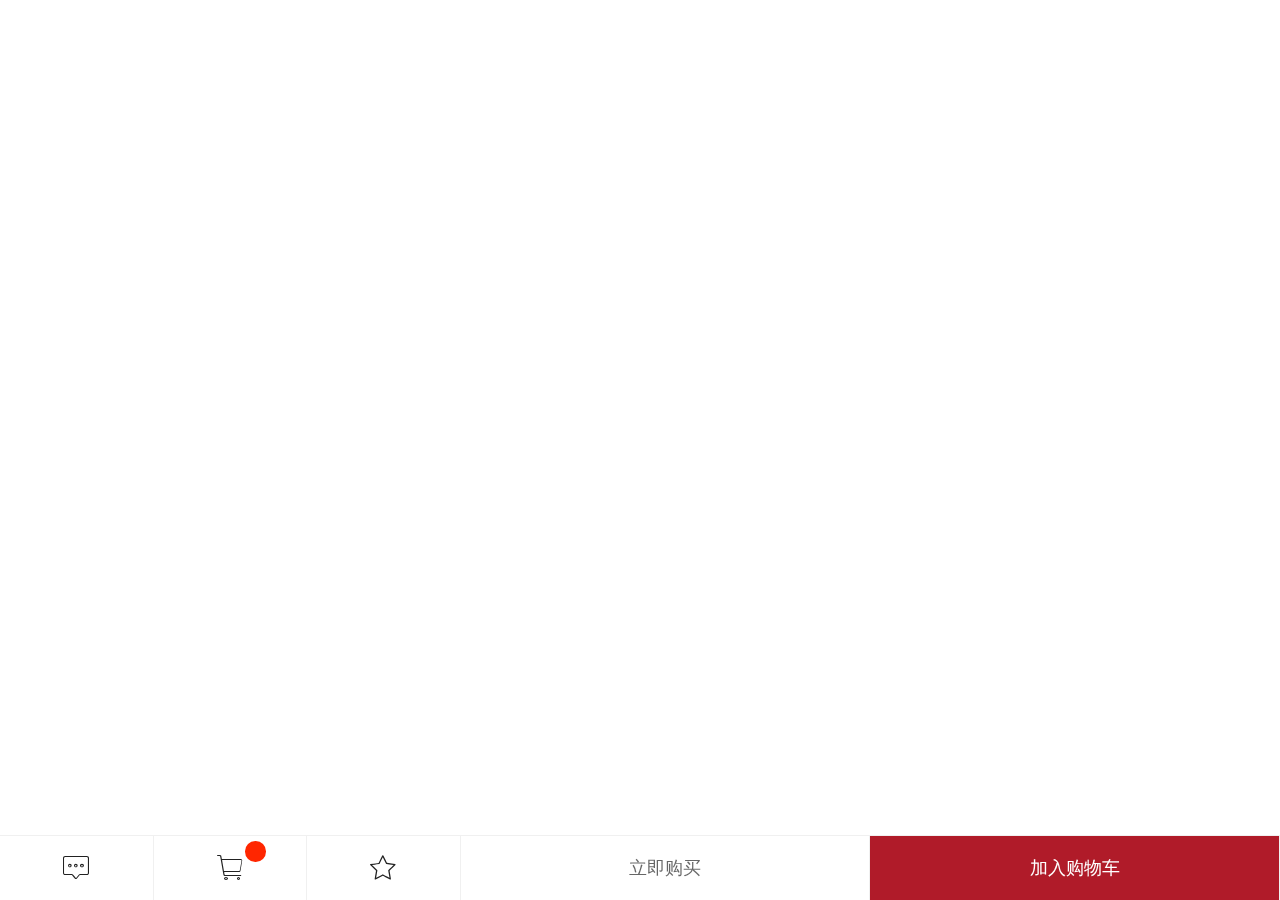
<file: html/product_detail_win.html>
<!DOCTYPE HTML>
<html>

<head>
    <meta charset="utf-8">
    <meta name="viewport" content="maximum-scale=1.0, minimum-scale=1.0, user-scalable=0, initial-scale=1.0, width=device-width" />
    <meta name="format-detection" content="telephone=no, email=no, date=no, address=no">
    <title>Hello APP</title>
    <link rel="stylesheet" type="text/css" href="../css/api.css" />
    <link rel="stylesheet" type="text/css" href="../css/aui.css" />
    <link rel="stylesheet" type="text/css" href="../css/swiper.min.css" />
    <style>
        footer{
            position: fixed;
            bottom: 0;
            width: 100%;
            border-top: #f0f0f0 .5px solid;
        }
        .footer-item {
            display: inline-block;
            height: 2.5rem;
            line-height: 2.5rem;
            text-align: center;
            width: 32%;
            float: left;
            border-right: #f0f0f0 .5px solid;
            font-size: .7rem;
        }
        .aui-iconfont{
            font-size: 1rem;
            width: 12%;
        }
    </style>
</head>

<body>
<footer >
    <div class="footer-item aui-iconfont aui-icon-comment"></div>
    <div class="footer-item aui-iconfont aui-icon-cart" tapmode onclick="fnOpenCart()">
        <div class="aui-badge" v-text="cartNum"></div>
    </div>
    <div class="footer-item aui-iconfont aui-icon-star"></div>
    <div class="footer-item" style="color: rgba(0,0,0,0.6);">立即购买</div>
    <div class="footer-item" style="background: #b01b29;color: white;" @click="fnAddItem()">加入购物车</div>
</footer>
</body>
<script type="text/javascript" src="../script/api.js"></script>
<script type="text/javascript" src="../script/vue.js"></script>
<script type="text/javascript" src="../script/common.js"></script>
<script type="text/javascript">
    var vm;
    apiready = function() {
        $app.openFrame('product_detail_frame',null,'footer',{
            footerH : $api.offset($api.dom('footer')).h
        });
        initVue();
        initEvent();
    };

    function fnOpenCart() {
        $app.openWin('cart_win');
    }

    function initEvent() {
        api.addEventListener({
            name: 'add_cart'
        }, function (ret, err) {
            vm.cartNum = $api.getStorage('cart_data').length;
        });
    }

    function initVue() {
        vm = new Vue({
            el: 'footer',
            data: {
                cartNum: $api.getStorage('cart_data').length
            },
            methods: {
                fnAddItem: function () {
                    $logger.print('点击事件')
                    api.execScript({
                        frameName: 'product_select_item_frame',
                        script: 'fnSelectItem();'
                    });
                }
            }
        });
    }

</script>

</html>
</file>
<file: css/api.css>
html{
	font-family: sans-serif;
}
html,body,header,section,footer,div,ul,ol,li,img,a,span,em,del,legend,center,strong,var,fieldset,form,label,dl,dt,dd,cite,input,hr,time,mark,code,figcaption,figure,textarea,h1,h2,h3,h4,h5,h6,p{
	margin:0;
	border:0;
	padding:0;
	font-style:normal;
}
html,body {
	-webkit-touch-callout:none;
	-webkit-text-size-adjust:none;
	-webkit-tap-highlight-color:rgba(0, 0, 0, 0);
	-webkit-user-select:none;
	background-color: #fff;
}
nav,article,aside,details,main,header,footer,section,fieldset,figcaption,figure{
	display: block;
}
img,a,button,em,del,strong,var,label,cite,small,time,mark,code,textarea{
	display:inline-block;
}
header,section,footer {
	position:relative;
}
ol,ul{
	list-style:none;
}
input,button,textarea {
	border:0;
	margin:0;
	padding:0;
	font-size:1em;
	line-height:1em;
	/*-webkit-appearance:none;*/
	background-color:rgba(0, 0, 0, 0);
}
span{
	display:inline-block;
}
a:active, a:hover {
  outline: 0;
}
a, a:visited{
	text-decoration:none;
}

label, .wordWrap{
    word-wrap: break-word;
    word-break: break-all;
}
table {
  border-collapse: collapse;
  border-spacing: 0;
}
td,th {
  padding: 0;
}
.clearfix:after{
	content: ' ';
	display: block;
	clear: both;
	visibility:hidden;
	line-height: 0;
	height:0;
}
.loading_more{
	display: block;
	height: 1.5em;
	width: 100%;
}
.loading_more:before {
	display: inline-block; vertical-align: text-bottom;
	content: ' '; height: 16px; width: 16px; margin-right: 6px;
	background: url(../image/loading_more.gif) no-repeat center;
	-webkit-background-size: contain;
	background-size: contain;
} 
.loading_more:after {
	content: '加载更多';	
}
</file>
<file: css/aui.css>
/*
 * =========================================================================
 * APIClud - AUI UI 框架    流浪男  QQ：343757327  http://www.auicss.com
 * Verson 2.1
 * =========================================================================
 */
 /*初始化类*/
@charset "UTF-8";
html{
	font-family: "Helvetica Neue", Helvetica, sans-serif;
	font-size: 20px;
}
html,body {
	-webkit-touch-callout:none;
	-webkit-text-size-adjust:none;
	-webkit-tap-highlight-color:rgba(0, 0, 0, 0);
	-webkit-user-select:none;
	width: 100%;
}
body {
	line-height: 1.5;
	font-size: 0.8rem;
	color: #212121;
	background-color: #f5f5f5;
	outline: 0;
}
html,body,header,section,footer,div,ul,ol,li,img,a,span,em,del,legend,center,strong,var,fieldset,form,label,dl,dt,dd,cite,input,hr,time,mark,code,figcaption,figure,textarea,h1,h2,h3,h4,h5,h6,p{
	margin:0;
	border:0;
	padding:0;
	font-style:normal;
}
* {
	-webkit-box-sizing: border-box;
	      	box-sizing: border-box;
	-webkit-user-select: none;
	-webkit-tap-highlight-color: transparent;
	outline: none;
}
@media only screen and (min-width: 400px) {
	html {
		font-size: 21.33333333px !important;
	}
}
@media only screen and (min-width: 414px) {
	html {
		font-size: 21px !important;
	}
}
@media only screen and (min-width: 480px) {
	html {
		font-size: 25.6px !important;
	}
}
ul, li {
	list-style: none;
}
p {
	font-size: 0.7rem;
	color: #757575;
}
a {
	color: #0062cc;
	text-decoration: none;
	background-color: transparent;
}
textarea {
	overflow: hidden;
	resize: none;
}
button {
	overflow: visible;
}
button,select {
	text-transform: none;
}
button,input,select,textarea {
	font: inherit;
	color: inherit;
}
/*自动隐藏文字*/
.aui-ellipsis-1 {
	overflow: hidden;
	white-space: nowrap;
	text-overflow: ellipsis;
}
.aui-ellipsis {
	display: -webkit-box;
	overflow: hidden;
	text-overflow: ellipsis;
	word-wrap: break-word;
	word-break: break-all;
	white-space: normal !important;
	-webkit-line-clamp: 1;
	-webkit-box-orient: vertical;
}
.aui-ellipsis-2 {
	display: -webkit-box;
	overflow: hidden;
	text-overflow: ellipsis;
	word-wrap: break-word;
	word-break: break-all;
	white-space: normal !important;
	-webkit-line-clamp: 2;
	-webkit-box-orient: vertical;
}
/*水平线*/
.aui-hr {
	width: 100%;
	position: relative;
	border-top: 1px solid #dddddd;
	height: 1px;
}
@media screen and (-webkit-min-device-pixel-ratio:1.5) {
	.aui-hr{
		border: none;
        background-size: 100% 1px;
		background-repeat: no-repeat;
		background-position: top;
        background-image: linear-gradient(0,#dddddd,#dddddd 50%,transparent 50%);
        background-image: -webkit-linear-gradient(90deg,#dddddd,#dddddd 50%,transparent 50%);
	}
}
/*内外边距类*/
.aui-padded-0 {
	padding: 0 !important;
}
.aui-padded-5 {
	padding: 0.25rem !important;
}
.aui-padded-10 {
	padding: 0.5rem !important;
}
.aui-padded-15 {
	padding: 0.75rem !important;
}
.aui-padded-t-0 {
	padding-top: 0 !important;
}
.aui-padded-t-5 {
	padding-top: 0.25rem !important;
}
.aui-padded-t-10 {
	padding-top: 0.5rem !important;
}
.aui-padded-t-15 {
	padding-top: 0.75rem !important;
}
.aui-padded-b-0 {
	padding-bottom: 0 !important;
}
.aui-padded-b-5 {
	padding-bottom: 0.25rem !important;
}
.aui-padded-b-10 {
	padding-bottom: 0.5rem !important;
}
.aui-padded-b-15 {
	padding-bottom: 0.75rem !important;
}
.aui-padded-l-0 {
	padding-left: 0 !important;
}
.aui-padded-l-5 {
	padding-left: 0.25rem !important;
}
.aui-padded-l-10 {
	padding-left: 0.5rem !important;
}
.aui-padded-l-15 {
	padding-left: 0.75rem !important;
}
.aui-padded-r-0 {
	padding-right: 0 !important;
}
.aui-padded-r-5 {
	padding-right: 0.25rem !important;
}
.aui-padded-r-10 {
	padding-right: 0.5rem !important;
}
.aui-padded-r-15 {
	padding-right: 0.75rem !important;
}
.aui-margin-0 {
	margin: 0 !important;
}
.aui-margin-5 {
	margin: 0.25rem !important;
}
.aui-margin-10 {
	margin: 0.5rem !important;
}
.aui-margin-15 {
	margin: 0.75rem !important;
}
.aui-margin-t-0 {
	margin-top: 0 !important;
}
.aui-margin-t-5 {
	margin-top: .25rem !important;
}
.aui-margin-t-10 {
	margin-top: 0.5rem !important;
}
.aui-margin-t-15 {
	margin-top: 0.75rem !important;
}
.aui-margin-b-0 {
	margin-bottom: 0 !important;
}
.aui-margin-b-5 {
	margin-bottom: 0.25rem !important;
}
.aui-margin-b-10 {
	margin-bottom: 0.5rem !important;
}
.aui-margin-b-15 {
	margin-bottom: 0.75rem !important;
}
.aui-margin-l-0 {
	margin-left: 0 !important;
}
.aui-margin-l-5 {
	margin-left: 0.25rem !important;
}
.aui-margin-l-10 {
	margin-left: 0.5rem !important;
}
.aui-margin-l-15 {
	margin-left: 0.75rem !important;
}
.aui-margin-r-0 {
	margin-right: 0 !important;
}
.aui-margin-r-5 {
	margin-right: 0.25rem !important;
}
.aui-margin-r-10 {
	margin-right: 0.5rem !important;
}
.aui-margin-r-15 {
	margin-right: 0.75rem !important;
}
.aui-clearfix {
	clear: both;
}
.aui-clearfix:before {
	display: table;
	content: " ";
}
.aui-clearfix:after {
	clear: both;
}
/*文字对齐*/
.aui-text-left {
	text-align: left !important;
}
.aui-text-center {
	text-align: center !important;
}
.aui-text-justify {
	text-align: justify !important;
}
.aui-text-right {
	text-align: right !important;
}
/*文字、背景颜色*/
h1,h2,h3,h4,h5,h6 {
	font-weight: 400;
}
h1 {
	font-size: 1.2rem;
}
h2 {
	font-size: 1rem;
}
h3 {
	font-size: 0.8rem;
}
h4 {
	font-size: 0.7rem;
}
h5 {
	font-size: 0.7rem;
	font-weight: normal;
	color: #757575;
}
h6 {
	font-size: 0.7rem;
	font-weight: normal;
	color: #757575;
}
h1 small,h2 small,h3 small,h4 small {
	font-weight: normal;
	line-height: 1;
	color: #757575;
}
h5 small,h6 small {
	font-weight: normal;
	line-height: 1;
	color: #757575;
}
h1 small,h2 small,h3 small {
	font-size: 65%;
}
h4 small,h5 small,h6 small {
	font-size: 75%;
}
img {
	max-width: 100%;
	display: block;
}
.aui-font-size-12 {
	font-size: 0.6rem !important;
}
.aui-font-size-14 {
	font-size: 0.7rem !important;
}
.aui-font-size-16 {
	font-size: 0.8rem !important;
}
.aui-font-size-18 {
	font-size: 0.9rem !important;
}
.aui-font-size-20 {
	font-size: 1rem !important;
}
.aui-text-default {
	color: #212121 !important;
}
.aui-text-white {
	color: #ffffff !important;
}
.aui-text-primary {
	color: #00bcd4 !important;
}
.aui-text-success {
	color: #009688 !important;
}
.aui-text-info {
	color: #03a9f4 !important;
}
.aui-text-warning {
	color: #ffc107 !important;
}
.aui-text-danger {
	color: #e51c23 !important;
}
.aui-text-pink {
	color: #e91e63 !important;
}
.aui-text-purple {
	color: #673ab7 !important;
}
.aui-text-indigo {
	color: #3f51b5 !important;
}
.aui-bg-default {
	background-color: #f5f5f5 !important;
}
.aui-bg-primary {
	background-color: #00bcd4 !important;
}
.aui-bg-success {
	background-color: #009688 !important;
}
.aui-bg-info {
	background-color: #03a9f4 !important;
}
.aui-bg-warning {
	background-color: #f1c40f !important;
}
.aui-bg-danger {
	background-color: #e51c23 !important;
}
.aui-bg-pink {
	background-color: #e91e63 !important;
}
.aui-bg-purple {
	background-color: #673ab7 !important;
}
.aui-bg-indigo {
	background-color: #3f51b5 !important;
}
/*警告、成功颜色*/
.aui-warning,
.aui-warning label,
.aui-warning .aui-input,
.aui-warning .aui-iconfont {
	color: #e51c23 !important;
}
.aui-success,
.aui-success label,
.aui-success .aui-input,
.aui-success .aui-iconfont {
	color: #009688 !important;
}
/*对齐,显示，隐藏等*/
.aui-pull-right {
	float: right !important;
}
.aui-pull-left {
	float: left !important;
}
.aui-hide {
	display: none !important;
}
.aui-show {
	display: block !important;
}
.aui-invisible {
	visibility: hidden;
}
.aui-inline {
	display: inline-block;
	vertical-align: top;
}
.aui-mask {
    position: fixed;
    width: 100%;
    height: 100%;
    top: 0;
    left: 0;
    background: rgba(0, 0, 0, 0.3);
    opacity: 0;
    z-index: 8;
    visibility: hidden;
    -webkit-transition: opacity .3s,-webkit-transform .3s;
    transition: opacity .3s,transform .3s;
}
.aui-mask.aui-mask-in {
	visibility: visible;
  	opacity: 1;
}
.aui-mask.aui-mask-out {
	opacity: 0;
}
img.aui-img-round {
	border-radius: 50%;
}
/*基本容器*/
.aui-content {
	-webkit-overflow-scrolling: touch;
	overflow-x: hidden;
	word-break: break-all;
}
.aui-content-padded {
  	margin: 0.75rem;
  	position: relative;
  	word-break: break-all;
  	-webkit-overflow-scrolling: touch;
}
/*栅格类*/
.aui-row {
	overflow: hidden;
	margin: 0;
}
.aui-row-padded {
	margin-left: -0.125rem;
	margin-right: -0.125rem;
}
.aui-row-padded [class*=aui-col-xs-] {
	padding: 0.125rem;
}
.aui-col-xs-1,.aui-col-xs-2,.aui-col-xs-3,.aui-col-xs-4,.aui-col-xs-5,.aui-col-xs-6,.aui-col-xs-7,.aui-col-xs-8,.aui-col-xs-9,.aui-col-xs-10,.aui-col-xs-11,.aui-col-5 {
	position: relative;
	float: left;
}
.aui-col-xs-12 {
	width: 100%;
	position: relative;
}
.aui-col-xs-11 {
	width: 91.66666667%;
}
.aui-col-xs-10 {
	width: 83.33333333%;
}
.aui-col-xs-9 {
	width: 75%;
}
.aui-col-xs-8 {
	width: 66.66666667%;
}
.aui-col-xs-7 {
	width: 58.33333333%;
}
.aui-col-xs-6 {
	width: 50%;
}
.aui-col-xs-5 {
	width: 41.66666667%;
}
.aui-col-xs-4 {
	width: 33.33333333%;
}
.aui-col-xs-3 {
	width: 25%;
}
.aui-col-xs-2 {
	width: 16.66666667%;
}
.aui-col-xs-1 {
	width: 8.33333333%;
}
.aui-col-5 {
	width: 20%;
}
/*标签*/
.aui-label {
	display: inline-block;
	padding: 0.2em 0.25em;
	font-size: 0.6rem;
	line-height: 1;
	color: #616161;
    background-color: #dddddd;
	text-align: center;
	white-space: nowrap;
	vertical-align: middle;
	border-radius: 0.15em;
	position: relative;
}

.aui-label-primary {
	color: #ffffff;
	background-color: #00bcd4;
}
.aui-label-success {
	color: #ffffff;
	background-color: #009688;
}
.aui-label-info {
  color: #ffffff;
  background-color: #03a9f4;
}
.aui-label-warning {
	color: #ffffff;
	background-color: #ffc107;
}
.aui-label-danger {
	color: #ffffff;
	background-color: #e51c23;
}
.aui-label-outlined {
	background-color: transparent;
	position: relative;
}
.aui-label-outlined:after {
    -webkit-border-radius: 2px;
    border-radius: 2px;
    height: 200%;
    content: '';
    width: 200%;
	border: 1px solid #d9d9d9;
    position: absolute;
    top: -1px;
    left: -1px;
    transform: scale(0.5);
    -webkit-transform: scale(0.5);
    transform-origin: 0 0;
    -webkit-transform-origin: 0 0;
    z-index: 1;
}
.aui-label-outlined.aui-label-primary,
.aui-label-outlined.aui-label-primary:after {
	color: #00bcd4;
	border-color: #00bcd4;
}
.aui-label-outlined.aui-label-success,
.aui-label-outlined.aui-label-success:after {
	color: #009688;
	border-color: #009688;
}
.aui-label-outlined.aui-label-info,
.aui-label-outlined.aui-label-info:after {
  	color: #03a9f4;
  	border-color: #03a9f4;
}
.aui-label-outlined.aui-label-warning,
.aui-label-outlined.aui-label-warning:after {
	color: #ffc107;
	border-color: #ffc107;
}
.aui-label-outlined.aui-label-danger,
.aui-label-outlined.aui-label-danger:after {
	color: #e51c23;
	border-color: #e51c23;
}
.aui-label .aui-iconfont {
	font-size: 0.6rem;
}
/*角标*/
.aui-badge {
	display: inline-block;
	width: auto;
	text-align: center;
	min-width: 0.8rem;
	height: 0.8rem;
    line-height: 0.8rem;
    padding: 0 0.2rem;
    font-size: 0.6rem;
    color: #ffffff;
    background-color: #ff2600;
    border-radius: 0.4rem;
    position: absolute;
    top: 0.2rem;
    left: 60%;
    z-index: 99;
}
.aui-dot {
	display: inline-block;
    width: 0.4rem;
    height: 0.4rem;
    background: #ff2600;
    border-radius: 0.5rem;
    position: absolute;
    top: 0.3rem;
    right: 20%;
    z-index: 99;
}
/*按钮样式*/
button, .aui-btn {
	position: relative;
	display: inline-block;
	font-size: 0.7rem;
	font-weight: 400;
	font-family: inherit;
	text-decoration: none;
	text-align: center;
	margin: 0;
	background: #dddddd;
	padding: 0 0.6rem;
	height: 1.5rem;
	line-height: 1.5rem;
	border-radius: 0.2rem;
	white-space: nowrap;
	text-overflow: ellipsis;
	vertical-align: middle;
	-webkit-box-sizing: border-box;
			box-sizing: border-box;
	-webkit-user-select: none;
	      	user-select: none;
}
.aui-btn:active {
	color: #212121;
	background-color: #bdbdbd;
}
.aui-btn-primary {
	color: #ffffff;
	background-color: #00bcd4;
}
.aui-btn-primary.aui-active, .aui-btn-primary:active {
	color: #ffffff;
	background-color: #00acc1;
}
.aui-btn-success {
	color: #ffffff;
	background-color: #009688;
}
.aui-btn-success.aui-active, .aui-btn-success:active {
	color: #fff;
	background-color: #00897b;
}
.aui-btn-info {
	color: #ffffff !important;
	background-color: #03a9f4 !important;
}
.aui-btn-info.aui-active, .aui-btn-info:active {
	color: #fff !important;
	background-color: #039be5 !important;
}
.aui-btn-warning {
	color: #ffffff !important;
	background-color: #ffc107 !important;
}
.aui-btn-warning.aui-active, .aui-btn-warning:active {
	color: #ffffff !important;
	background-color: #ffb300 !important;
}
.aui-btn-danger {
	color: #ffffff !important;
	background-color: #e51c23 !important;
}
.aui-btn-danger.aui-active, .aui-btn-danger:active {
	color: #ffffff !important;
	background-color: #dd191b !important;
}
.aui-btn-block {
	display: block;
	width: 100%;
	height: 2.5rem;
	line-height: 2.55rem;
	margin-bottom: 0;
	font-size: 0.9rem;
}
.aui-btn-block.aui-btn-sm {
	font-size: 0.7rem;
	height: 1.8rem;
	line-height: 1.85rem;
}
.aui-btn .aui-iconfont, .aui-btn-block .aui-iconfont {
	margin-right: 0.3rem;
}
.aui-btn .aui-badge, .aui-btn-block .aui-badge {
	margin-left: 0.3rem;
}
.aui-btn-outlined {
	background: transparent !important;
	border: 1px solid #bdbdbd;
}
.aui-btn-outlined:active {
	background: transparent !important;
}
.aui-btn-default.aui-btn-outlined {
	color: #bdc3c7 !important;
	border: 1px solid #dcdcdc !important;
}
.aui-btn-primary.aui-btn-outlined {
	color: #00bcd4 !important;
	border: 1px solid #00bcd4 !important;
}
.aui-btn-success.aui-btn-outlined {
	color: #009688 !important;
	border: 1px solid #009688 !important;
}
.aui-btn-info.aui-btn-outlined {
	color: #03a9f4 !important;
	border: 1px solid #03a9f4 !important;
}
.aui-btn-warning.aui-btn-outlined {
	color: #ffc107 !important;
	border: 1px solid #ffc107 !important;
}
.aui-btn-danger.aui-btn-outlined {
	color: #e51c23 !important;
	border: 1px solid #e51c23 !important;
}
/*
*表单类\输入框\radio\checkbox
**/
.aui-input,
input[type="text"],
input[type="password"],
input[type="search"],
input[type="email"],
input[type="tel"],
input[type="url"],
input[type="date"],
input[type="datetime-local"],
input[type="time"],
input[type="number"],
select,
textarea {
    border: none;
    background-color: transparent;
    border-radius: 0;
    box-shadow: none;
    display: block;
    padding: 0;
    margin: 0;
    width: 100%;
    height: 2.2rem;
    line-height: normal;
    color: #424242;
    font-size: 0.8rem;
    font-family: inherit;
    box-sizing: border-box;
    -webkit-user-select: text;
            user-select: text;
    -webkit-appearance: none;
            appearance: none;
}
input[type="search"]::-webkit-search-cancel-button {
	display: none;
}
.aui-scroll-x {
	position: relative;
	overflow-y: auto;
	-webkit-overflow-scrolling: touch;
}
.aui-scroll-y {
	position: relative;
	width: 100%;
	overflow-x: auto;
	-webkit-overflow-scrolling: touch;
}
::-webkit-scrollbar{
	width:0px;
}
/*列表*/
.aui-list {
    position: relative;
    font-size: 0.8rem;
    background-color: #ffffff;
    border-top: 1px solid #dddddd;
}
.aui-list .aui-content {
	overflow: hidden;
}
.aui-list.aui-list-noborder,
.aui-list.aui-list-noborder {
    border-top: none;
}
.aui-list .aui-list-header {
    background-color: #dddddd;
    color: #212121;
    position: relative;
    font-size: 0.6rem;
    padding: 0.4rem 0.75rem;
    -webkit-box-sizing: border-box;
    		box-sizing: border-box;
    display: -webkit-box;
    display: -webkit-flex;
    display: flex;
    -webkit-box-pack: justify;
    -webkit-justify-content: space-between;
    		justify-content: space-between;
    -webkit-box-align: center;
    -webkit-align-items: center;
    		align-items: center;
}
.aui-list .aui-list-item {
    list-style: none;
    margin: 0;
    padding: 0;
    padding-left: 0.75rem;
    color: #212121;
    border-bottom: 1px solid #dddddd;
    position: relative;
    min-height: 2.2rem;
    -webkit-box-sizing: border-box;
    		box-sizing: border-box;
    display: -webkit-box;
    display: -webkit-flex;
    display: flex;
    -webkit-box-pack: justify;
    -webkit-justify-content: space-between;
    		justify-content: space-between;
}
.aui-list.aui-list-noborder .aui-list-item:last-child {
    border-bottom: 0;
}
.aui-list .aui-list-item-inner {
    position: relative;
    min-height: 2.2rem;
	padding-right: 0.75rem;
    width: 100%;
    -webkit-box-sizing: border-box;
    		box-sizing: border-box;
    display: -webkit-box;
    display: -webkit-flex;
    display: flex;
    -webkit-box-flex: 1;
    -webkit-box-pack: justify;
    -webkit-justify-content: space-between;
			justify-content: space-between;
    -webkit-box-align: center;
    -webkit-align-items: center;
			align-items: center;
}

.aui-list .aui-list-item:active {
    background-color: #f5f5f5;
}
.aui-list .aui-list-item-text {
    font-size: 0.7rem;
    color: #757575;
    position: relative;
    -webkit-box-sizing: border-box;
    		box-sizing: border-box;
    display: -webkit-box;
    display: -webkit-flex;
    display: flex;
    -webkit-box-pack: justify;
    -webkit-justify-content: space-between;
            justify-content: space-between;
    -webkit-align-items: center;
    		align-items: center;
}
.aui-list .aui-list-item-title {
    font-size: 0.8rem;
    position: relative;
    max-width: 100%;
    color: #212121;
}
.aui-list .aui-list-item-right,
.aui-list-item-title-row em {
	max-width: 50%;
	position: relative;
    font-size: 0.6rem;
    color: #757575;
    margin-left: 0.25rem;
}
.aui-list .aui-list-item-inner p {
    overflow: hidden;
}
.aui-list .aui-list-media-list {
    -webkit-box-orient: vertical;
    -webkit-box-direction: normal;
    -webkit-flex-direction: column;
            flex-direction: column;
}
.aui-media-list-item-inner {
	-webkit-box-sizing: border-box;
			box-sizing: border-box;
    display: -webkit-box;
    display: -webkit-flex;
    display: flex;
}
.aui-media-list .aui-list-item {
	display: block;
}
.aui-media-list .aui-list-item-inner {
	display: block;
	padding-top: 0.5rem;
    padding-bottom: 0.5rem;
}
.aui-media-list-item-inner + .aui-info {
	margin-right: 0.75rem;
}
.aui-list .aui-list-item-media {
	width: 4.5rem;
	position: relative;
    padding: 0.5rem 0;
    padding-right: 0.75rem;
    display: inherit;
    -webkit-flex-shrink: 0;
    		flex-shrink: 0;
    -webkit-flex-wrap: nowrap;
    		flex-wrap: nowrap;
    -webkit-box-align: center;
    -webkit-align-items: flex-start;
            align-items: flex-start;
}
.aui-list .aui-list-item-media img {
	width: 100%;
    display: block;
}
.aui-list .aui-list-item-media-list {
	margin-top: 0.25rem;
	padding-right: 0;
	display: block;
}
.aui-list [class*=aui-col-xs-] img{
    max-width: 100%;
    width: 100%;
    display: block;
}
.aui-list-item-middle .aui-list-item-inner:after {
	display: block;
}
.aui-list .aui-list-item-middle > .aui-list-item-media,
.aui-list .aui-list-item-middle > .aui-list-item-inner,
.aui-list .aui-list-item-middle > * {
    -webkit-box-align: center;
    		box-align: center;
    -webkit-align-items: center;
    		align-items: center;
}
.aui-list .aui-list-item-center > .aui-list-item-media,
.aui-list .aui-list-item-center > .aui-list-item-inner,
.aui-list .aui-list-item-center {
    -webkit-box-pack: center;
    -webkit-justify-content: center;
        	justify-content: center;
}
.aui-list .aui-list-item i.aui-iconfont {
    -webkit-align-self: center;
            align-self: center;
    font-size: 0.8rem;
}
.aui-list-item-inner.aui-list-item-arrow {
    overflow: hidden;
    padding-right: 1.5rem;
}
.aui-list-item-arrow:before {
    content: '';
    width: 0.4rem;
    height: 0.4rem;
    position: absolute;
    top: 50%;
    right: 0.75rem;
    margin-top: -0.2rem;
    background: transparent;
    border: 1px solid #dddddd;
    border-top: none;
    border-right: none;
    z-index: 2;
    -webkit-border-radius: 0;
            border-radius: 0;
    -webkit-transform: rotate(-135deg);
            transform: rotate(-135deg);
}
.aui-list-item.aui-list-item-arrow {
    padding-right: 0.75rem;
}
.aui-list label {
    line-height: 1.3rem;
}
.aui-list.aui-form-list .aui-list-item:active {
	background-color: #ffffff;
}
.aui-list.aui-form-list .aui-list-item-inner {
	-webkit-box-sizing: border-box;
    		box-sizing: border-box;
    display: -webkit-box;
    display: -webkit-flex;
    display: flex;
	padding: 0;
}
.aui-list .aui-list-item-label,
.aui-list .aui-list-item-label-icon {
	color: #212121;
    width: 35%;
    min-width: 1.5rem;
    margin: 0;
    padding: 0;
    padding-right: 0.25rem;
    line-height: 2.2rem;
    position: relative;
    overflow: hidden;
    white-space: nowrap;
    max-width: 100%;
    -webkit-box-sizing: border-box;
    		box-sizing: border-box;
    display: -webkit-box;
    display: -webkit-flex;
    display: flex;
    -webkit-align-items: center;
            align-items: center;
}
.aui-list .aui-list-item-label-icon {
    width: auto;
    padding-right: 0.75rem;
}
.aui-list .aui-list-item-input {
    width: 100%;
    padding: 0;
    padding-right: 0.75rem;
    -webkit-box-flex: 1;
            box-flex: 1;
    -webkit-flex-shrink: 1;
            flex-shrink: 1;
}
.aui-list.aui-select-list .aui-list-item:active {
	background-color: #ffffff;
}
.aui-list.aui-select-list .aui-list-item-inner {
    display: block;
    padding-top: 0.5rem;
    padding-bottom: 0.5rem;
    -webkit-align-self: stretch;
    		align-self: stretch;
}
.aui-list.aui-select-list .aui-list-item-label {
	width: auto;
	min-width: 2.2rem;
    padding: 0.5rem 0;
    padding-right: 0.75rem;
}
.aui-list.aui-form-list .aui-list-item-btn {
	padding: 0.75rem 0.75rem 0.75rem 0;
}
.aui-list textarea {
    overflow: auto;
    margin: 0.5rem 0;
    height: 3rem;
    line-height: 1rem;
    resize: none;
}
.aui-list .aui-list-item-right .aui-badge,
.aui-list .aui-list-item-right .aui-dot {
	display: inherit;
}
@media screen and (-webkit-min-device-pixel-ratio:1.5) {
	.aui-list {
		border: none;
        background-size: 100% 1px;
		background-repeat: no-repeat;
		background-position: top;
        background-image: linear-gradient(0,#dddddd,#dddddd 50%,transparent 50%);
	}
	.aui-list .aui-list-item {
		border: none;
        background-size: 100% 1px;
		background-repeat: no-repeat;
		background-position: bottom;
        background-image: linear-gradient(0,#dddddd,#dddddd 50%,transparent 50%);
        background-image: -webkit-linear-gradient(90deg,#dddddd,#dddddd 50%,transparent 50%);
	}

	.aui-list.aui-list-in .aui-list-item {
		border: none;
        background-size: 100% 1px;
		background-repeat: no-repeat;
		background-position: 0.75rem bottom;
        background-image: linear-gradient(0,#dddddd,#dddddd 50%,transparent 50%);
        background-image: -webkit-linear-gradient(90deg,#dddddd,#dddddd 50%,transparent 50%);
	}
	.aui-list.aui-list-in .aui-list-item:last-child {
		background-position: bottom;
	}
	.aui-list.aui-list-noborder,
	.aui-list.aui-list-noborder .aui-list-item:last-child {
		border: none;
        background-size: 100% 0;
        background-image: none;
	}
}
/*tab切换类*/
.aui-tab {
	position: relative;
    background-color: #ffffff;
    display: -webkit-box;
    display: -webkit-flex;
    display: flex;
    -webkit-flex-wrap: nowrap;
            flex-wrap: nowrap;
    -webkit-align-self: center;
            align-self: center;
}
.aui-tab-item {
    width: 100%;
    height: 2.2rem;
    line-height: 2.2rem;
    position: relative;
    font-size: 0.7rem;
    text-align: center;
    color: #212121;
    margin-left: -1px;
    -webkit-box-flex: 1;
            box-flex: 1;
}
.aui-tab-item.aui-active {
    color: #039be5;
    border-bottom: 2px solid #039be5;
}
/*卡片列表布局*/
.aui-card-list {
	position: relative;
    margin-bottom: 0.75rem;
    background: #ffffff;
}
.aui-card-list-header,
.aui-card-list-footer {
	position: relative;
	min-height: 2.2rem;
    padding: 0.5rem 0.75rem;
    -webkit-box-sizing: border-box;
    		box-sizing: border-box;
    display: -webkit-box;
    display: -webkit-flex;
    display: flex;
    -webkit-box-pack: justify;
    -webkit-justify-content: space-between;
    		justify-content: space-between;
    -webkit-box-align: center;
    -webkit-align-items: center;
    		align-items: center;
}
.aui-card-list-header {
	font-size: 0.8rem;
	color: #212121;
}
.aui-card-list-header.aui-card-list-user {
	display: block;
}
.aui-card-list-user-avatar {
	width: 2rem;
	float: left;
	margin-right: 0.5rem;
}
.aui-card-list-user-avatar img {
	width: 100%;
	display: block;
}
.aui-card-list-user-name {
	color: #212121;
	position: relative;
	font-size: 0.7rem;
	-webkit-box-sizing: border-box;
			box-sizing: border-box;
    display: -webkit-box;
    display: -webkit-flex;
    display: flex;
    -webkit-box-pack: justify;
    -webkit-justify-content: space-between;
    		justify-content: space-between;
    -webkit-box-align: center;
    -webkit-align-items: center;
    		align-items: center;
}
.aui-card-list-user-name > *,
.aui-card-list-user-name small {
	position: relative;
}
.aui-card-list-user-name small {
	color: #757575;
}
.aui-card-list-user-info {
	color: #757575;
	font-size: 0.6rem;
}
.aui-card-list-content {
	position: relative;
}
.aui-card-list-content-padded {
	position: relative;
	padding: 0.5rem 0.75rem;
}
.aui-card-list-content,
.aui-card-list-content-padded {
	word-break: break-all;
	font-size: 0.7rem;
	color: #212121;
}
.aui-card-list-content img,
.aui-card-list-content-padded img {
	width: 100%;
	display: block;
}
.aui-card-list-footer {
	font-size: 0.7rem;
	color: #757575;
}
.aui-card-list-footer > * {
	position: relative;
}
.aui-card-list-footer.aui-text-center {
	display: -webkit-box;
    display: -webkit-flex;
    display: flex;
	-webkit-box-pack: center;
    box-pack: center;
    -webkit-justify-content: center;
    justify-content: center;
}
.aui-card-list-footer .aui-iconfont {
	font-size: 0.9rem;
}
/*宫格布局*/
.aui-grid {
	width: 100%;
	background-color: #ffffff;
	display: table;
	table-layout: fixed;
}
.aui-grid [class*=aui-col-] {
	display: table-cell;
	position: relative;
    text-align: center;
    vertical-align: middle;
    padding: 1rem 0;
}
.aui-grid [class*=aui-col-xs-]:active {
	background-color: #f5f5f5;
}
.aui-grid .aui-iconfont {
	position: relative;
    z-index: 20;
    top: 0;
    height: 1.4rem;
    font-size: 1.4rem;
    line-height: 1.4rem;
}
.aui-grid .aui-grid-label {
	display: block;
    font-size: 0.7rem;
    position: relative;
    margin-top: 0.25rem;
}
.aui-grid .aui-badge {
	position: absolute;
    top: 0.5rem;
    left: 60%;
    z-index: 99;
}
.aui-grid .aui-dot {
	position: absolute;
    top: 0.5rem;
    right: 20%;
    z-index: 99;
}
/*单选、多选、开关*/
.aui-radio,
.aui-checkbox {
    width: 1.2rem;
    height: 1.2rem;
    background-color: #ffffff;
    border: solid 1px #dddddd;
    -webkit-border-radius: 0.6rem;
    border-radius: 0.6rem;
    font-size: 0.8rem;
    margin: 0;
    padding: 0;
    position: relative;
    display: inline-block;
    vertical-align: top;
    cursor: default;
    -webkit-appearance: none;
    -webkit-user-select: none;
            user-select: none;
    -webkit-transition: background-color ease 0.1s;
            transition: background-color ease 0.1s;
}
.aui-checkbox {
    border-radius: 0.1rem;
}
.aui-radio:checked,
.aui-radio.aui-checked,
.aui-checkbox:checked,
.aui-checkbox.aui-checked {
    background-color: #03a9f4;
    border: solid 1px #03a9f4;
    text-align: center;
    background-clip: padding-box;
}
.aui-radio:checked:before,
.aui-radio.aui-checked:before,
.aui-checkbox:checked:before,
.aui-checkbox.aui-checked:before,
.aui-radio:checked:after,
.aui-radio.aui-checked:after,
.aui-checkbox:checked:after,
.aui-checkbox.aui-checked:after {
    content: '';
    width: 0.5rem;
    height: 0.3rem;
    position: absolute;
    top: 50%;
    left: 50%;
    margin-left: -0.25rem;
    margin-top: -0.25rem;
    background: transparent;
    border: 1px solid #ffffff;
    border-top: none;
    border-right: none;
    z-index: 2;
    -webkit-border-radius: 0;
            border-radius: 0;
    -webkit-transform: rotate(-45deg);
            transform: rotate(-45deg);
}
.aui-radio:disabled,
.aui-radio.aui-disabled,
.aui-checkbox:disabled,
.aui-checkbox.aui-disabled {
    background-color: #dddddd;
    border: solid 1px #dddddd;
}
.aui-radio:disabled:before,
.aui-radio.aui-disabled:before,
.aui-radio:disabled:after,
.aui-radio.aui-disabled:after,
.aui-checkbox:disabled:before,
.aui-checkbox.aui-disabled:before,
.aui-checkbox:disabled:after,
.aui-checkbox.aui-disabled:after {
    content: '';
    width: 0.5rem;
    height: 0.3rem;
    position: absolute;
    top: 50%;
    left: 50%;
    margin-left: -0.25rem;
    margin-top: -0.25rem;
    background: transparent;
    border: 1px solid #ffffff;
    border-top: none;
    border-right: none;
    z-index: 2;
    -webkit-border-radius: 0;
            border-radius: 0;
    -webkit-transform: rotate(-45deg);
            transform: rotate(-45deg);
}
.aui-switch {
    width: 2.3rem;
    height: 1.2rem;
    position: relative;
    vertical-align: top;
    border: 1px solid #dddddd;
    background-color: #dddddd;
    border-radius: 0.6rem;
    background-clip: content-box;
    display: inline-block;
    outline: none;
    -webkit-appearance: none;
            appearance: none;
    -webkit-user-select: none;
            user-select: none;
    -webkit-box-sizing: border-box;
            box-sizing: border-box;
    -webkit-background-clip: padding-box;
            background-clip: padding-box;
    -webkit-transition: all 0.2s linear;
            transition: all 0.2s linear;
}
.aui-switch:before {
    width: 1.1rem;
    height: 1.1rem;
    position: absolute;
    top: 0;
    left: 0;
    border-radius: 0.6rem;
    background-color: #fff;
    content: '';
    -webkit-transition: left 0.2s;
            transition: left 0.2s;
}
.aui-switch:checked {
    border-color: #03a9f4;
    background-color: #03a9f4;
}
.aui-switch:checked:before {
    left: 1.1rem;
}
/*导航栏*/
.aui-bar {
	position: relative;
	top: 0;
	right: 0;
	left: 0;
	z-index: 10;
	width: 100%;
	min-height: 2.25rem;
	font-size: 0.9rem;
	text-align: center;
	display: table;
}
.aui-bar-nav {
	top: 0;
	line-height: 2.25rem;
	background-color: #03a9f4;
	color: #ffffff;
}
.aui-title a {
	color: inherit;
}
.aui-bar-nav .aui-title {
	min-height: 2.25rem;
	position: absolute;
	margin: 0;
	text-align: center;
	white-space: nowrap;
	right: 5rem;
	left: 5rem;
	width: auto;
	overflow: hidden;
	text-overflow: ellipsis;
	z-index: 2;
}
.aui-bar-nav a {
	color: #ffffff;
}
.aui-bar-nav .aui-iconfont {
	position: relative;
	z-index: 20;
	font-size: 0.9rem;
	color: #ffffff;
	font-weight: 400;
	line-height: 2.25rem;
}
.aui-bar-nav .aui-pull-left {
	padding: 0 0.5rem;
	font-size: 0.8rem;
	font-weight: 400;
	z-index: 2;
	-webkit-box-sizing: border-box;
			box-sizing: border-box;
    display: -webkit-box;
    display: -webkit-flex;
    display: flex;
    -webkit-align-items: center;
            align-items: center;
}
.aui-bar-nav .aui-pull-right {
	padding: 0 0.5rem;
	font-size: 0.8rem;
	font-weight: 400;
	z-index: 2;
	-webkit-box-sizing: border-box;
			box-sizing: border-box;
    display: -webkit-box;
    display: -webkit-flex;
    display: flex;
    -webkit-align-items: center;
            align-items: center;
}
.aui-bar-nav .aui-btn {
	position: relative;
	z-index: 20;
	height: 2.25rem;
	line-height: 2.25rem;
	padding-top: 0;
	padding-bottom: 0;
	margin: 0;
	border-radius: 0.1rem;
	border-width: 0;
	background: transparent !important;
}
.aui-bar-nav .aui-btn.aui-btn-outlined {
	position: relative;
	padding: 0 0.15rem;
	margin: 0.5rem;
	height: 1.25rem;
	line-height: 1.25rem;
	border-width: 1px;
	background: transparent !important;
	border-color: #ffffff;
}
.aui-bar-nav .aui-btn:active {
	background: none;
}
.aui-bar-nav .aui-btn .aui-iconfont {
	font-size: 0.9rem;
	line-height: 1.25rem;
	padding: 0;
	margin: 0;
	color: #ffffff;
}
.aui-bar-light {
	color: #03a9f4;
	background-color: #ffffff;
	border-bottom: 1px solid #dddddd;
}
.aui-bar-nav.aui-bar-light .aui-iconfont {
	color: #03a9f4;
}
.aui-bar-nav.aui-bar-light .aui-btn-outlined {
	border-color: #03a9f4;
}
@media screen and (-webkit-min-device-pixel-ratio:1.5) {
	.aui-bar.aui-bar-light {
		border: none;
        background-size: 100% 1px;
		background-repeat: no-repeat;
		background-position: bottom;
        background-image: linear-gradient(0,#dddddd,#dddddd 50%,transparent 50%);
        background-image: -webkit-linear-gradient(90deg,#dddddd,#dddddd 50%,transparent 50%);
	}
}
/*底部切换栏*/
.aui-bar-tab {
	position: fixed;
	top: auto;
	bottom: 0;
	table-layout: fixed;
	background-color: #ffffff;
	color: #757575;
}
.aui-bar-tab .aui-bar-tab-item {
	display: table-cell;
	position: relative;
    width: 1%;
    height: 2.5rem;
    text-align: center;
    vertical-align: middle;
}
.aui-bar-tab .aui-active {
	color: #039be5;
}
.aui-bar-tab .aui-bar-tab-item .aui-iconfont {
	position: relative;
    z-index: 20;
    top: 0.1rem;
    height: 1.2rem;
    font-size: 1rem;
    line-height: 1rem;
}
.aui-bar-tab .aui-bar-tab-label {
	display: block;
    font-size: 0.6rem;
    position: relative;
}
.aui-bar-tab .aui-badge {
    position: absolute;
    top: 0.1rem;
    left: 55%;
    z-index: 99;
}
.aui-bar-tab .aui-dot {
    position: absolute;
    top: 0.1rem;
    right: 30%;
    z-index: 99;
}
/*按钮工具栏*/
.aui-bar-btn {
	position: relative;
    font-size: 0.7rem;
    display: table;
    white-space: nowrap;
    margin: 0 auto;
    padding: 0;
    border: none;
    width: 100%;
    min-height: 1.8rem;
}
.aui-bar-btn-item {
    display: table-cell;
    position: relative;
    width: 1%;
    line-height: 1.6rem;
    text-align: center;
    vertical-align: middle;
    border-radius: 0;
    position: relative;
    border-width: 1px;
    border-style: solid;
    border-color: #03a9f4;
    border-left-width: 0;
}
.aui-bar-btn .aui-input,
.aui-bar-btn input,
.aui-bar-btn select {
	padding-left: 0.25rem;
	padding-right: 0.25rem;
    height: 1.8rem;
}
.aui-bar-btn-sm {
    min-height: 1.3rem;
}
.aui-bar-btn.aui-bar-btn-sm  .aui-input,
.aui-bar-btn.aui-bar-btn-sm  input,
.aui-bar-btn.aui-bar-btn-sm  select {
    height: 1.2rem;
}
.aui-bar-btn-sm .aui-bar-btn-item {
    line-height: 1.3rem;
    font-size: 0.6rem;
}
.aui-bar-btn-item.aui-active {
    background-color: #03a9f4;
    color: #ffffff;
}
.aui-bar-btn-item:first-child {
    border-left-width: 1px;
    border-top-left-radius: 0.2rem;
    border-bottom-left-radius: 0.2rem;
}
.aui-bar-btn-item:last-child {
    border-top-right-radius: 0.2rem;
    border-bottom-right-radius: 0.2rem;
    border-left: 0px;
}
.aui-bar-btn.aui-bar-btn-full .aui-bar-btn-item:first-child {
    border-left-width: 0;
    border-top-left-radius: 0;
    border-bottom-left-radius: 0;
}
.aui-bar-btn.aui-bar-btn-full .aui-bar-btn-item:last-child {
    border-right-width: 0;
    border-top-right-radius: 0;
    border-bottom-right-radius: 0;
}
.aui-bar-btn.aui-bar-btn-round .aui-bar-btn-item:first-child {
    border-top-left-radius: 1.5rem;
    border-bottom-left-radius: 1.5rem;
}
.aui-bar-btn.aui-bar-btn-round .aui-bar-btn-item:last-child {
    border-top-right-radius: 1.5rem;
    border-bottom-right-radius: 1.5rem;
}
.aui-bar-nav .aui-bar-btn {
	margin-top: 0.45rem;
	margin-bottom: 0.4rem;
    min-height: 1.3rem;
}
.aui-bar-nav .aui-bar-btn-item {
    line-height: 1.3rem;
    border-color: #ffffff;
}
.aui-bar-nav .aui-bar-btn-item.aui-active {
    background-color: #ffffff;
    color: #03a9f4;
}
.aui-bar-nav.aui-bar-light .aui-bar-btn-item {
    border-color: #03a9f4;
}
.aui-bar-nav.aui-bar-light .aui-bar-btn-item.aui-active {
    background-color: #03a9f4;
    color: #ffffff;
}
.aui-bar-nav > .aui-bar-btn {
	width: 50%;
}
.aui-info {
	position: relative;
    padding: 0.5rem 0;
    font-size: 0.7rem;
    color: #757575;
    background-color: transparent;
    -webkit-box-sizing: border-box;
    		box-sizing: border-box;
    display: -webkit-box;
    display: -webkit-flex;
    display: flex;
    -webkit-box-pack: justify;
    -webkit-justify-content: space-between;
    		justify-content: space-between;
    -webkit-box-align: center;
    -webkit-align-items: center;
    		align-items: center;

}
.aui-info-item {
	-webkit-box-sizing: border-box;
			box-sizing: border-box;
	display: -webkit-box;
    display: -webkit-flex;
    display: flex;
    -webkit-box-align: center;
    -webkit-align-items: center;
    		align-items: center;
}
.aui-info-item > *,
.aui-info > * {
	display: inherit;
	position: relative;
}
/*进度条*/
.aui-progress {
	width: 100%;
	height: 1rem;
	border-radius: 0.2rem;
	overflow: hidden;
	background-color: #f0f0f0;
}
.aui-progress-bar {
	float: left;
	width: 0;
	height: 100%;
	font-size: 0.6rem;
	line-height: 1rem;
	color: #ffffff;
	text-align: center;
	background-color: #03a9f4;
}
.aui-progress.sm,
.aui-progress-sm {
	height: 0.5rem;
}
.aui-progress.sm,
.aui-progress-sm,
.aui-progress.sm .aui-progress-bar,
.aui-progress-sm .aui-progress-bar {
	border-radius: 1px;
}
.aui-progress.xs,
.aui-progress-xs {
	height: 0.35rem;
}
.aui-progress.xs,
.aui-progress-xs,
.aui-progress.xs .progress-bar,
.aui-progress-xs .progress-bar {
	border-radius: 1px;
}
.aui-progress.xxs,
.aui-progress-xxs {
	height: 0.15rem;
}
.aui-progress.xxs,
.aui-progress-xxs,
.aui-progress.xxs .progress-bar,
.aui-progress-xxs .progress-bar {
	border-radius: 1px;
}
/*滑块*/
.aui-range {
    position: relative;
    display: inline-block;
}
.aui-range input[type='range']{
    height: 0.2rem;
    border: 0;
    border-radius: 2px;
    background-color: #f0f0f0;
    position: relative;
    -webkit-appearance: none !important;
}
.aui-range input[type='range']::-webkit-slider-thumb {
    width: 1.2rem;
    height: 1.2rem;
    border-radius: 50%;
    border-color: #03a9f4;
    background-color: #03a9f4;
    -webkit-appearance: none !important;
}
.aui-range .aui-range-tip {
    font-size: 1rem;
    position: absolute;
    z-index: 999;
    top: -1.5rem;
    width: 2.4rem;
    height: 1.5rem;
    line-height: 1.5rem;
    text-align: center;
    color: #666666;
    border: 1px solid #dddddd;
    border-radius: 0.3rem;
    background-color: #ffffff;
}
.aui-input-row .aui-range input[type='range'] {
	width: 90%;
	margin-left: 5%;
}
/*搜索条*/
.aui-searchbar {
    display: -webkit-box;
    -webkit-box-pack: center;
    -webkit-box-align: center;
    height: 2.2rem;
    overflow: hidden;
    width: 100%;
    background-color: #ebeced;
    color: #9e9e9e;
    -webkit-backface-visibility: hidden;
  			backface-visibility: hidden;
}
.aui-searchbar.focus {
    -webkit-box-pack: start;
}
.aui-searchbar-input {
    margin: 0 0.5rem;
	background-color: #ffffff;
    border-radius: 0.25rem;
    height: 1.4rem;
    line-height: 1.4rem;
    font-size: 0.7rem;
    position: relative;
    padding-left: 0.5rem;
    display: -webkit-box;
    -webkit-box-flex: 1;
}
.aui-searchbar form {
	width: 90%;
}
.aui-searchbar-input input {
    color: #666666;
    width: 80%;
    padding: 0;
    margin: 0;
    height: 1.4rem;
    line-height: normal;
    border: 0;
    -webkit-appearance: none;
    font-size: 0.7rem;
}
.aui-searchbar input::-webkit-input-placeholder {
	color: #ccc;
}
.aui-searchbar .aui-iconfont {
    line-height: 1.4rem;
    margin-right: 0.25rem;
    color: #9e9e9e !important;
}
.aui-searchbar .aui-searchbar-btn {
	font-size: 0.7rem;
	color: #666666;
	margin-right: -2.2rem;
	width: 2.2rem;
	height: 1.4rem;
	padding-right: 0.5rem;
	line-height: 1.4rem;
	text-align: center;
	-webkit-transition: all .3s;
	      	transition: all .3s;
}
.aui-searchbar-clear-btn {
	position: absolute;
	right: 5px;
	top: 3px;
	width: 1.1rem;
	height: 1.1rem;
	background: #eeeeee;
	border-radius: 50%;
	line-height: 0.6rem;
	text-align: center;
	display: none;
}
.aui-searchbar-clear-btn .aui-iconfont {
	font-size: 0.6rem;
	margin: 0 auto;
	position: relative;
	top: -2px;
}
.aui-searchbar .aui-searchbar-btn .aui-iconfont {
	color: #666666;
}
/*信息提示条*/
.aui-tips {
    padding: 0 0.75rem;
    width: 100%;
    z-index: 99;
    height: 1.9rem;
    line-height: 1.9rem;
   	position: relative;
    background-color: rgba(0,0,0,.6);
    color: #ffffff;
    display: -webkit-box;
    display: -webkit-flex;
    display: flex;
    -webkit-box-pack: justify;
    -webkit-justify-content: space-between;
            justify-content: space-between;
    -webkit-align-items: center;
    		align-items: center;
}
.aui-tips .aui-tips-title {
	padding: 0 0.5rem;
	font-size: 0.7rem;
    position: relative;
    max-width: 100%;
}
/*toast*/
.aui-toast {
	background: rgba(0, 0, 0, 0.7);
	text-align: center;
	border-radius: 0.25rem;
	color: #ffffff;
	position: fixed;
	z-index: 3;
	top: 45%;
	left: 50%;
	width: 7.5em;
	min-height: 6em;
	margin-left: -3.75em;
	margin-top: -4rem;
	display: none;
}
.aui-toast .aui-iconfont {
	margin-top: 0.2rem;
	display: block;
	font-size: 2.6rem;
}
.aui-toast-content {
  margin: 0 0 0.75rem;
}
.aui-toast-loading {
    background-color: #ffffff;
    border-radius: 100%;
    margin: 0.75rem 0;
    -webkit-animation-fill-mode: both;
        	animation-fill-mode: both;
    border: 2px solid #ffffff;
    border-bottom-color: transparent;
    height: 2.25rem;
    width: 2.25rem;
    background: transparent !important;
    display: inline-block;
    -webkit-animation: rotate 1s 0s linear infinite;
        	animation: rotate 1s 0s linear infinite;
}
/*dialog*/
.aui-dialog {
	width: 13.5rem;
	text-align: center;
	position: fixed;
	z-index: 999;
	left: 50%;
	margin-left: -6.75rem;
	margin-top: 0;
	top: 45%;
	border-radius: 0.3rem;
	opacity: 0;
	background-color: #ffffff;
	-webkit-transform: translate3d(0, 0, 0) scale(1.2);
          	transform: translate3d(0, 0, 0) scale(1.2);
 	-webkit-transition-property: -webkit-transform, opacity;
          	transition-property: transform, opacity;
    /*display: none;*/
}
.aui-dialog-header {
    padding: 0.5rem 0.75rem 0 0.75rem;
    text-align: center;
    font-size: 1em;
    color: #212121;
}
.aui-dialog-body {
    padding: 0.75rem;
    overflow: hidden;
    font-size: 0.875em;
    color: #757575;
}
.aui-dialog-body input {
	border: 1px solid #dddddd;
	height: 1.8rem;
	line-height: 1.8rem;
	min-height: 1.8rem;
	padding-left: 0.25rem;
	padding-right: 0.25rem;
}
.aui-dialog-footer {
    position: relative;
    font-size: 1em;
    border-top: 1px solid #dddddd;
    display: -webkit-box;
    display: -webkit-flex;
    display: flex;
    -webkit-box-pack: center;
	-webkit-justify-content: center;
			justify-content: center;
}
.aui-dialog-btn {
	position: relative;
	display: block;
    width: 100%;
	padding: 0 0.25rem;
	height: 2.2rem;
	font-size: 0.8rem;
	line-height: 2.2rem;
	text-align: center;
	color: #0894ec;
	border-right: 1px solid #dddddd;
	white-space: nowrap;
	text-overflow: ellipsis;
	overflow: hidden;
	-webkit-box-sizing: border-box;
			box-sizing: border-box;
	-webkit-box-flex: 1;
			box-flex: 1;
}
.aui-dialog-btn:last-child {
	border-right: none;
}
.aui-dialog.aui-dialog-in {
	opacity: 1;
	-webkit-transition-duration: 300ms;
	      transition-duration: 300ms;
	-webkit-transform: translate3d(0, 0, 0) scale(1);
	      transform: translate3d(0, 0, 0) scale(1);
}
.aui-dialog.aui-dialog-out {
	opacity: 0;
	-webkit-transition-duration: 300ms;
	      transition-duration: 300ms;
	-webkit-transform: translate3d(0, 0, 0) scale(0.815);
	      transform: translate3d(0, 0, 0) scale(0.815);
}
@media only screen and (-webkit-min-device-pixel-ratio: 1.5) {
    .aui-dialog-footer {
		border: none;
        background-size: 100% 1px;
		background-repeat: no-repeat;
		background-position: top;
        background-image: linear-gradient(0,#dddddd,#dddddd 50%,transparent 50%);
        background-image: -webkit-linear-gradient(90deg,#dddddd,#dddddd 50%,transparent 50%);
	}
	.aui-dialog-btn {
		border: none;
        background-image: -webkit-linear-gradient(0deg, #dddddd, #dddddd 50%, transparent 50%);
        background-image: linear-gradient(270deg, #dddddd, #dddddd 50%, transparent 50%);
        background-size: 1px 100%;
        background-repeat: no-repeat;
        background-position: right;
	}
	.aui-dialog-btn:last-child {
		border: none;
        background-size: 0 100%;
	}
	.aui-dialog-body input {
        border: none;
        background-image: -webkit-linear-gradient(270deg, #dddddd, #dddddd 50%, transparent 50%), -webkit-linear-gradient(180deg, #dddddd, #dddddd 50%, transparent 50%), -webkit-linear-gradient(90deg, #dddddd, #dddddd 50%, transparent 50%), -webkit-linear-gradient(0, #dddddd, #dddddd 50%, transparent 50%);
        background-image: linear-gradient(180deg, #dddddd, #dddddd 50%, transparent 50%), linear-gradient(270deg, #dddddd, #dddddd 50%, transparent 50%), linear-gradient(0deg, #dddddd, #dddddd 50%, transparent 50%), linear-gradient(90deg, #dddddd, #dddddd 50%, transparent 50%);
        background-size: 100% 1px, 1px 100%, 100% 1px, 1px 100%;
        background-repeat: no-repeat;
        background-position: top, right top, bottom, left top;
    }
}
/*popup*/
.aui-popup {
    padding: 0;
    margin: 0;
    background: transparent;
    position: fixed;
    height: auto;
    min-width: 7rem;
    min-height: 4.5rem;
    z-index: 999;
    opacity: 0;
 	-webkit-transition-property: -webkit-transform, opacity;
          	transition-property: transform, opacity;
}
.aui-popup.aui-popup-in {
	opacity: 1;
	-webkit-transition-duration: 300ms;
	      transition-duration: 300ms;
}
.aui-popup.aui-popup-out {
	opacity: 0;
	-webkit-transition-duration: 300ms;
	      transition-duration: 300ms;
}
.aui-popup-right {
    right: 0.75rem;
}
.aui-popup-content {
    background-color: #ffffff;
    border-radius: 0.2rem;
    overflow: hidden;
    min-height: 4.5rem;
    height: 100%;
}
.aui-popup-top,
.aui-popup-top-left,
.aui-popup-top-right {
    top: 0.45rem;
}
.aui-popup-top {
    left: 50%;
    margin-left: -3.5rem;
}
.aui-popup-top-left {
    left: 0.45rem;
}
.aui-popup-top-right {
    right: 0.45rem;
}
.aui-popup-arrow {
    position: absolute;
    width: 10px;
    height: 10px;
    -webkit-transform-origin: 50% 50% 0;
            transform-origin: 50% 50% 0;
    background-color: transparent;
    background-image: -webkit-linear-gradient(45deg, #ffffff, #ffffff 50%, transparent 50%);
    background-image: linear-gradient(45deg, #ffffff, #ffffff 50%, transparent 50%);
}
.aui-popup-top .aui-popup-arrow,
.aui-popup-top-left .aui-popup-arrow,
.aui-popup-top-right .aui-popup-arrow {
    top: 0.2rem;
    -webkit-transform: rotate(135deg);
            transform: rotate(135deg);
}
.aui-popup-top .aui-popup-arrow {
    left: 50%;
    margin-left: -0.25rem;
    margin-top: -0.4rem;
}
.aui-popup-top-left .aui-popup-arrow {
    left: 0.25rem;
    margin-top: -0.4rem;
}
.aui-popup-top-right .aui-popup-arrow {
    right: 0.25rem;
    margin-top: -0.4rem;
}
.aui-popup-bottom,
.aui-popup-bottom-left,
.aui-popup-bottom-right {
    bottom: 0.45rem;
}
.aui-popup-bottom {
    left: 50%;
    margin-left: -3.5rem;
}
.aui-popup-bottom-left {
    left: 0.45rem;
}
.aui-popup-bottom-right {
    right: 0.45rem;
}
.aui-popup-bottom .aui-popup-arrow,
.aui-popup-bottom-left .aui-popup-arrow,
.aui-popup-bottom-right .aui-popup-arrow {
    -webkit-transform: rotate(-45deg);
            transform: rotate(-45deg);
    bottom: 0.2rem;
}
.aui-popup-bottom .aui-popup-arrow {
    left: 50%;
    margin-left: -0.25rem;
    margin-bottom: -0.4rem;
}
.aui-popup-bottom-left .aui-popup-arrow {
    left: 0.25rem;
    margin-bottom: -0.4rem;
}
.aui-popup-bottom-right .aui-popup-arrow {
    right: 0.25rem;
    margin-bottom: -0.4rem;
}
.aui-popup .aui-list {
	background: transparent;
}
.aui-popup-content .aui-list img {
	display: block;
	width: 1rem;
}
/*actionsheet*/
.aui-actionsheet {
    width: 100%;
    position: fixed;
    bottom: 0;
    left: 0;
    padding: 0 0.5rem;
    z-index: 999;
    opacity: 0;
    -webkit-transition: opacity .3s,-webkit-transform .3s;
    transition: opacity .3s,transform .3s;
    -webkit-transform: translate3d(0,100%,0);
    transform: translate3d(0,100%,0);
}
.aui-actionsheet-btn {
    background-color: #ffffff;
    border-radius: 6px;
    text-align: center;
    margin-bottom: 0.5rem;
}
.aui-actionsheet-title {
    font-size: 0.6rem;
    color: #999999;
    line-height: 1.8rem;
}
.aui-actionsheet-btn-item {
    height: 2.2rem;
    line-height: 2.2rem;
    color: #0075f0;
}
/*sharebox*/
.aui-sharebox {
    width: 100%;
    position: fixed;
    bottom: 0;
    left: 0;
    z-index: 999;
    background-color: #ffffff;
    opacity: 0;
    -webkit-transition: opacity .3s,-webkit-transform .3s;
    transition: opacity .3s,transform .3s;
    -webkit-transform: translate3d(0,100%,0);
    transform: translate3d(0,100%,0);
}
.aui-sharebox .aui-row {
    padding: 0.5rem 0;
}
.aui-sharebox img {
    display: block;
    width: 50%;
    margin: 0 auto;
}
.aui-sharebox.aui-grid [class*=aui-col-] {
    padding: 0.5rem 0;
}
.aui-sharebox.aui-grid .aui-grid-label {
    font-size: 0.6rem;
    color: #757575;
}
.aui-sharebox-close-btn {
    width: 100%;
    height: 2.2rem;
    line-height: 2.2rem;
    color: #757575;
    text-align: center;
    font-size: 0.7rem;
}
/*折叠菜单*/
.aui-collapse-header.aui-active {
    background: #ececec;
}
.aui-collapse .aui-list-item:active{
    background: #ececec;
}
.aui-collapse-content {
    display: none;
}
.aui-collapse-content .aui-list-item:last-child {
    border-bottom: 0;
}
@media screen and (-webkit-min-device-pixel-ratio:1.5) {
    .aui-collapse-content .aui-list-item:last-child {
        background-position: bottom;
    }
    .aui-list.aui-collapse.aui-list-noborder,
    .aui-list.aui-collapse.aui-list-noborder .aui-collapse-content:last-child .aui-list-item:last-child {
        border: none;
        background-size: 100% 1px;
        background-repeat: no-repeat;
        background-position: 0 bottom;
        background-image: linear-gradient(0,#dddddd,#dddddd 50%,transparent 50%);
        background-image: -webkit-linear-gradient(90deg,#dddddd,#dddddd 50%,transparent 50%);
    }
    .aui-list.aui-collapse.aui-list-noborder,
    .aui-list.aui-collapse.aui-list-noborder .aui-collapse-item:last-child .aui-list-item:last-child {
        border: none;
        background-size: 100% 0;
        background-image: none;
    }
    .aui-list.aui-collapse.aui-list-noborder .aui-collapse-item:last-child .aui-list-item.aui-collapse-header,
    .aui-list.aui-collapse.aui-list-noborder .aui-collapse-content .aui-list-item:last-child  {
        border: none;
        background-size: 100% 0;
        background-image: none;
    }
}
.aui-collapse-header.aui-active .aui-collapse-arrow {
    display: block;
    transform: rotate(180deg);
    -webkit-transform: rotate(180deg);
}
/*聊天气泡*/
.aui-chat {
    width: 100%;
    height: 100%;
    padding: 0.5rem;
}
.aui-chat .aui-chat-item {
    position: relative;
    width: 100%;
    margin-bottom: 0.75rem;
    overflow: hidden;
    display: block;
}
.aui-chat .aui-chat-header {
    width: 100%;
    text-align: center;
    margin-bottom: 0.75rem;
    font-size: 0.6rem;
    color: #757575;
}
.aui-chat .aui-chat-left {
    float: left;
}
.aui-chat .aui-chat-right {
    float: right;
}
.aui-chat .aui-chat-media {
    display: inline-block;
    max-width: 2rem;
}
.aui-chat .aui-chat-media img {
    width: 100%;
    border-radius: 50%;
}
.aui-chat .aui-chat-inner {
    position: relative;
    overflow: hidden;
    display: inherit;
}
.aui-chat .aui-chat-arrow {
    content: '';
    position: absolute;
    width: 0.6rem;
    height: 0.6rem;
    top: 0.2rem;
    -webkit-transform-origin: 50% 50% 0;
            transform-origin: 50% 50% 0;
    background-color: transparent;
}
.aui-chat .aui-chat-left .aui-chat-arrow {
    background-image: -webkit-linear-gradient(45deg, #b3e5fc, #b3e5fc 50%, transparent 50%);
    background-image: linear-gradient(45deg, #b3e5fc, #b3e5fc 50%, transparent 50%);
    -webkit-transform: rotate(45deg);
            transform: rotate(45deg);
    left: -0.25rem;
}
.aui-chat .aui-chat-right .aui-chat-arrow {
    background-image: -webkit-linear-gradient(45deg, #ffffff, #ffffff 50%, transparent 50%);
    background-image: linear-gradient(45deg, #ffffff, #ffffff 50%, transparent 50%);
    -webkit-transform: rotate(-135deg);
            transform: rotate(-135deg);
    right: -0.25rem;
}
.aui-chat .aui-chat-content {
    color: #212121;
    font-size: 0.7rem;
    border-radius: 0.2rem;
    min-height: 2rem;
    position: relative;
    padding: 0.5rem;
    max-width: 80%;
    word-break: break-all;
    word-wrap: break-word;
}
.aui-chat .aui-chat-content img {
    max-width: 100%;
    display: block;
}
.aui-chat .aui-chat-status {
    position: relative;
    width: 2rem;
    height: 2rem;
    line-height: 2rem;
    text-align: center;
}
.aui-chat .aui-chat-name {
    width: 100%;
    position: relative;
    font-size: 0.6rem;
    color: #757575;
    margin-bottom: 0.25rem;
}
.aui-chat .aui-chat-left .aui-chat-name {
    left: 0.5rem;
}
.aui-chat .aui-chat-left .aui-chat-status {
    left: 0.5rem;
    float: left;
}
.aui-chat .aui-chat-left .aui-chat-media {
    width: 2rem;
    float: left;
}
.aui-chat .aui-chat-left .aui-chat-inner {
    max-width: 70%;
}
.aui-chat .aui-chat-left .aui-chat-content{
    background-color: #b3e5fc;
    float: left;
    left: 0.5rem;
}
.aui-chat .aui-chat-right .aui-chat-media {
    width: 2rem;
    float: right;
}
.aui-chat .aui-chat-right .aui-chat-inner {
    float: right;
    max-width: 70%;
}
.aui-chat .aui-chat-right .aui-chat-name {
    float: right;
    right: 0.5rem;
    text-align: right;
}
.aui-chat .aui-chat-right .aui-chat-content {
    background-color: #ffffff;
    right: 0.5rem;
    float: right;
}
.aui-chat .aui-chat-right .aui-chat-status {
    float: right;
    right: 0.5rem;
}
/*边框样式*/
.aui-border-l {
    border-left: 1px solid #dddddd;
}
.aui-border-r {
    border-right: 1px solid #dddddd;
}
.aui-border-t {
    border-top: 1px solid #dddddd;
}
.aui-border-b {
    border-bottom: 1px solid #dddddd;
}
.aui-border {
    border: 1px solid #dddddd;
}
@media screen and (-webkit-min-device-pixel-ratio:1.5) {
	.aui-border-l {
		border: none;
        background-image: -webkit-linear-gradient(0deg, #dddddd, #dddddd 50%, transparent 50%);
        background-image: linear-gradient(270deg, #dddddd, #dddddd 50%, transparent 50%);
        background-size: 1px 100%;
        background-repeat: no-repeat;
        background-position: left;
	}
	.aui-border-r {
		border: none;
        background-image: -webkit-linear-gradient(0deg, #dddddd, #dddddd 50%, transparent 50%);
        background-image: linear-gradient(270deg, #dddddd, #dddddd 50%, transparent 50%);
        background-size: 1px 100%;
        background-repeat: no-repeat;
        background-position: right;
	}
	.aui-border-t{
		border: none;
        background-size: 100% 1px;
		background-repeat: no-repeat;
		background-position: top;
        background-image: linear-gradient(0,#dddddd,#dddddd 50%,transparent 50%);
        background-image: -webkit-linear-gradient(90deg,#dddddd,#dddddd 50%,transparent 50%);
	}
	.aui-border-b {
		border: none;
        background-size: 100% 1px;
		background-repeat: no-repeat;
		background-position: bottom;
        background-image: linear-gradient(0,#dddddd,#dddddd 50%,transparent 50%);
        background-image: -webkit-linear-gradient(90deg,#dddddd,#dddddd 50%,transparent 50%);
	}
	.aui-border{
        border: none;
        background-image: -webkit-linear-gradient(270deg, #dddddd, #dddddd 50%, transparent 50%), -webkit-linear-gradient(180deg, #dddddd, #dddddd 50%, transparent 50%), -webkit-linear-gradient(90deg, #dddddd, #dddddd 50%, transparent 50%), -webkit-linear-gradient(0, #dddddd, #dddddd 50%, transparent 50%);
        background-image: linear-gradient(180deg, #dddddd, #dddddd 50%, transparent 50%), linear-gradient(270deg, #dddddd, #dddddd 50%, transparent 50%), linear-gradient(0deg, #dddddd, #dddddd 50%, transparent 50%), linear-gradient(90deg, #dddddd, #dddddd 50%, transparent 50%);
        background-size: 100% 1px, 1px 100%, 100% 1px, 1px 100%;
        background-repeat: no-repeat;
        background-position: top, right top, bottom, left top;
    }
}
/*时间轴*/
.aui-timeline {
    position: relative;
    padding: 0;
    list-style: none;
}
.aui-timeline:before {
    content: '';
    position: absolute;
    top: 0;
    left: 1.85rem;
    width: 2px;
    height: 100%;
    background: #ececec;
    z-index: 0;
}
.aui-timeline .aui-timeline-item {
    position: relative;
    margin-bottom: 0.75rem;
}
.aui-timeline .aui-timeline-item-header {
	background-color: #ececec;
	padding: 0.2rem 0.5rem;
	margin: 0.75rem;
    text-align: center;
    display: inline-block;
    position: relative;
    z-index: 1;
    font-size: 0.7rem;
}
.aui-timeline .aui-timeline-item-label {
    width: 2.5rem;
    height: 1.5rem;
    line-height: 1.5rem;
    font-size: 0.7em;
    background-color: #ececec;
    position: absolute;
    text-align: center;
    left: 0.75rem;
    top: 0;
}
.aui-timeline .aui-timeline-item-label-icon {
    width: 1.5rem;
    height: 1.5rem;
    font-size: 0.7rem;
    line-height: 1.5rem;
    background-color: #ececec;
    position: absolute;
    border-radius: 50%;
    text-align: center;
    left: 1.15rem;
    top: 0;
}
.aui-timeline .aui-timeline-item-inner {
    margin-left: 3.75rem;
    margin-right: 0.75rem;
    padding: 0;
    position: relative;
}
/*基础动画类*/
@keyframes rotate {
    0% {
        -webkit-transform: rotate(0deg) scale(1);
            	transform: rotate(0deg) scale(1);
    }
    50% {
        -webkit-transform: rotate(180deg) scale(1);
            	transform: rotate(180deg) scale(1);
    }
    100% {
        -webkit-transform: rotate(360deg) scale(1);
            	transform: rotate(360deg) scale(1);
    }
}
@-webkit-keyframes rotate {
    0% {
        -webkit-transform: rotate(0deg) scale(1);
            	transform: rotate(0deg) scale(1);
    }
    50% {
        -webkit-transform: rotate(180deg) scale(1);
            	transform: rotate(180deg) scale(1);
    }
    100% {
        -webkit-transform: rotate(360deg) scale(1);
            	transform: rotate(360deg) scale(1);
    }
}
@keyframes bounce {
	0%, 100% {
	-webkit-transform: scale(0.0);
			transform: scale(0.0);
	}
	50% {
	-webkit-transform: scale(1.0);
			transform: scale(1.0);
	}
}
@-webkit-keyframes bounce {
	0%, 100% {
		-webkit-transform: scale(0.0);
				transform: scale(0.0);
	}
	50% {
		-webkit-transform: scale(1.0);
				transform: scale(1.0);
	}
}
@keyframes fadeIn {
    from { opacity: 0.3; }
    to { opacity: 1; }
}
@-webkit-keyframes fadeIn {
    from { opacity: 0.3; }
    to { opacity: 1; }
}
@font-face {
	font-family: "aui_iconfont";
	src: url('aui-iconfont.ttf') format('truetype');
}
.aui-iconfont {
	position: relative;
	font-family:"aui_iconfont" !important;
	font-size: 0.7rem;
	font-style:normal;
	-webkit-font-smoothing: antialiased;
	-moz-osx-font-smoothing: grayscale;
}
.aui-icon-menu:before { content: "\e6eb"; }
.aui-icon-paper:before { content: "\e6ec"; }
.aui-icon-info:before { content: "\e6ed"; }
.aui-icon-question:before { content: "\e6ee"; }
.aui-icon-left:before { content: "\e6f4"; }
.aui-icon-right:before { content: "\e6f5"; }
.aui-icon-top:before { content: "\e6f6"; }
.aui-icon-down:before { content: "\e6f7"; }
.aui-icon-share:before { content: "\e700"; }
.aui-icon-comment:before { content: "\e701"; }
.aui-icon-edit:before { content: "\e6d3"; }
.aui-icon-trash:before { content: "\e6d4"; }
.aui-icon-recovery:before { content: "\e6dc"; }
.aui-icon-refresh:before { content: "\e6dd"; }
.aui-icon-close:before { content: "\e6d8"; }
.aui-icon-cart:before { content: "\e6df"; }
.aui-icon-star:before { content: "\e6e0"; }
.aui-icon-plus:before { content: "\e6e3"; }
.aui-icon-minus:before { content: "\e62d"; }
.aui-icon-correct:before { content: "\e6e5"; }
.aui-icon-search:before { content: "\e6e6"; }
.aui-icon-gear:before { content: "\e6e8"; }
.aui-icon-map:before { content: "\e6d2"; }
.aui-icon-location:before { content: "\e6d1"; }
.aui-icon-image:before { content: "\e6ce"; }
.aui-icon-phone:before { content: "\e6c4"; }
.aui-icon-camera:before { content: "\e6cd"; }
.aui-icon-video:before { content: "\e6cc"; }
.aui-icon-qq:before { content: "\e6cb"; }
.aui-icon-wechat:before { content: "\e6c9"; }
.aui-icon-weibo:before { content: "\e6c8"; }
.aui-icon-note:before { content: "\e6c6"; }
.aui-icon-mail:before { content: "\e6c5"; }
.aui-icon-wechat-circle:before { content: "\e6ca"; }
.aui-icon-home:before { content: "\e706"; }
.aui-icon-forward:before { content: "\e6d9"; }
.aui-icon-back:before { content: "\e6da"; }
.aui-icon-laud:before { content: "\e64b"; }
.aui-icon-lock:before { content: "\e6ef"; }
.aui-icon-unlock:before { content: "\e62f"; }
.aui-icon-like:before { content: "\e62b"; }
.aui-icon-my:before { content: "\e610"; }
.aui-icon-more:before { content: "\e625"; }
.aui-icon-mobile:before { content: "\e697"; }
.aui-icon-calendar:before { content: "\e68a"; }
.aui-icon-date:before { content: "\e68c"; }
.aui-icon-display:before { content: "\e612"; }
.aui-icon-hide:before { content: "\e624"; }
.aui-icon-pencil:before { content: "\e615"; }
.aui-icon-flag:before { content: "\e6f1"; }
.aui-icon-cert:before { content: "\e704"; }
</file>
